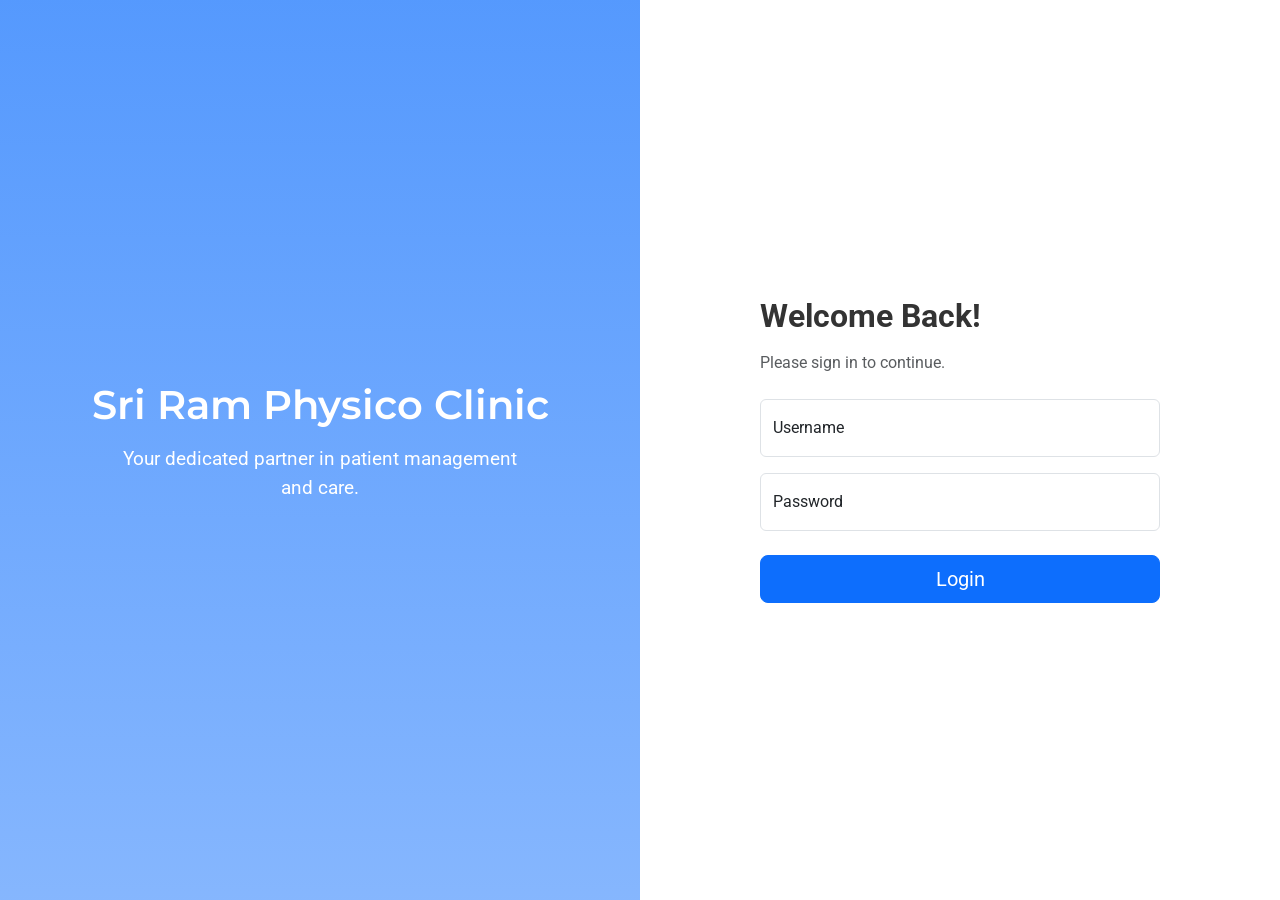
<file: index.html>
<!DOCTYPE html>
<html lang="en">
<head>
    <meta charset="UTF-8">
    <meta name="viewport" content="width=device-width, initial-scale=1.0">
    <title>Dashboard - Sri Ram Physico Clinic</title>
    <!-- CSS Links -->
     <script src="auth-guard.js"></script>
    <link href="https://cdn.jsdelivr.net/npm/bootstrap@5.3.2/dist/css/bootstrap.min.css" rel="stylesheet">
    <link rel="stylesheet" href="https://cdn.jsdelivr.net/npm/bootstrap-icons@1.11.1/font/bootstrap-icons.css">
    <link href="https://fonts.googleapis.com/css2?family=Montserrat:wght@600&family=Open+Sans:wght@400;700&family=Roboto:wght@500;700&display=swap" rel="stylesheet">
    <link rel="stylesheet" href="style.css">
</head>
<body>
    <div class="d-flex">
        <!-- Side Navigation Bar (CORRECTED) -->
        <nav class="sidebar flex-shrink-0">
            <ul class="nav flex-column">
                <li class="nav-item"><a class="nav-link active" href="index.html"><i class="bi bi-house-door-fill"></i> Dashboard</a></li>
                <li class="nav-item"><a class="nav-link" href="patients.html"><i class="bi bi-people-fill"></i> Patients</a></li>
                <li class="nav-item"><a class="nav-link" href="visits.html"><i class="bi bi-person-walking"></i> Visits</a></li>
                <li class="nav-item"><a class="nav-link" href="billing.html"><i class="bi bi-receipt"></i> Billing</a></li>
                <li class="nav-item"><a class="nav-link" href="services.html"><i class="bi bi-gear-fill"></i> Services</a></li>
                <li class="nav-item"><a class="nav-link" href="reports.html"><i class="bi bi-bar-chart-line-fill"></i> Reports</a></li>
            </ul>
        </nav>

        <!-- Main Content Wrapper -->
        <div class="main-content-wrapper">
            <!-- Top Bar -->
            <header class="top-bar d-flex justify-content-between align-items-center">
                <div class="d-flex align-items-center">
                    <i class="bi bi-heart-pulse-fill logo-icon me-2"></i>
                    <h5 class="clinic-logo-text mb-0">Sri Ram Physico Clinic</h5>
                </div>
                <button class="btn btn-outline-secondary"><i class="bi bi-box-arrow-right"></i> Logout</button>
            </header>

            <!-- Main Content Area -->
            <main class="content-area p-4">
                <!-- <div class="text-center mb-5">
                    <h2 class="display-6">Welcome Back!</h2>
                    <p class="lead text-muted">What would you like to do today?</p>
                </div> -->

                <!-- Expanded Action Cards Layout -->
                <div class="row g-4 justify-content-center">
                    <!-- Create New Visit Card -->
                    <div class="col-lg-4 col-md-6">
                        <a href="add-visit-search.html" class="action-card text-decoration-none">
                            <div class="action-card-icon text-primary"><i class="bi bi-person-plus-fill"></i></div>
                            <h4 class="action-card-title">Create New Visit</h4>
                            <p class="text-muted">Start by finding a patient and creating a new visit for today.</p>
                        </a>
                    </div>

                    <!-- View Pending Bills Card -->
                    <div class="col-lg-4 col-md-6">
                        <a href="billing.html" class="action-card text-decoration-none">
                            <div class="action-card-icon text-danger"><i class="bi bi-receipt-cutoff"></i></div>
                            <h4 class="action-card-title d-flex justify-content-center align-items-center">
                                Pending Bills <span class="badge bg-danger ms-2" id="pending-bills-count">0</span>
                            </h4>
                            <p class="text-muted">View all open bills that need to be finalized and paid.</p>
                        </a>
                    </div>
                    
                    <!-- Manage Patients Card -->
                    <div class="col-lg-4 col-md-6">
                        <a href="patients.html" class="action-card text-decoration-none">
                            <div class="action-card-icon text-success"><i class="bi bi-people-fill"></i></div>
                            <h4 class="action-card-title">Manage Patients</h4>
                            <p class="text-muted">Add new or search for existing patient records. Total: <strong id="total-patients-count">0</strong></p>
                        </a>
                    </div>

                    <!-- Manage Services Card -->
                    <div class="col-lg-4 col-md-6">
                        <a href="services.html" class="action-card text-decoration-none">
                            <div class="action-card-icon text-info"><i class="bi bi-gear-fill"></i></div>
                            <h4 class="action-card-title">Manage Services</h4>
                            <p class="text-muted">Add, edit, or remove the treatments and services your clinic offers.</p>
                        </a>
                    </div>

                    <!-- View Reports Card -->
                    <div class="col-lg-4 col-md-6">
                        <a href="reports.html" class="action-card text-decoration-none">
                            <div class="action-card-icon text-secondary"><i class="bi bi-bar-chart-line-fill"></i></div>
                            <h4 class="action-card-title">View Reports</h4>
                            <p class="text-muted">Generate and view detailed reports on revenue, patients, and services.</p>
                        </a>
                    </div>
                </div>
            </main>
        </div>
    </div>

    <script src="https://cdn.jsdelivr.net/npm/bootstrap@5.3.2/dist/js/bootstrap.bundle.min.js"></script>
    
    <!-- Internal JavaScript for Dashboard -->
    <script>
        document.addEventListener('DOMContentLoaded', function() {
            const statsApiUrl = 'http://127.0.0.1:8000/dashboard/stats';
            const patientsApiUrl = 'http://127.0.0.1:8000/patients';

            // Element references
            const pendingBillsCountEl = document.getElementById('pending-bills-count');
            const totalPatientsCountEl = document.getElementById('total-patients-count');
            
            async function fetchDashboardData() {
                try {
                    // Fetch stats and patients in parallel
                    const [statsResponse, patientsResponse] = await Promise.all([
                        fetch(statsApiUrl),
                        fetch(patientsApiUrl)
                    ]);

                    if (!statsResponse.ok || !patientsResponse.ok) {
                        throw new Error('Failed to fetch dashboard data.');
                    }

                    const stats = await statsResponse.json();
                    const patients = await patientsResponse.json();

                    // Populate the counters
                    pendingBillsCountEl.textContent = stats.pendingBills;
                    totalPatientsCountEl.textContent = patients.length;

                } catch (error) {
                    console.error('Dashboard Error:', error);
                    // Keep default '0' values on error
                }
            }
            
            // Initial Load
            fetchDashboardData();
        });
    </script>
</body>
</html>
</file>
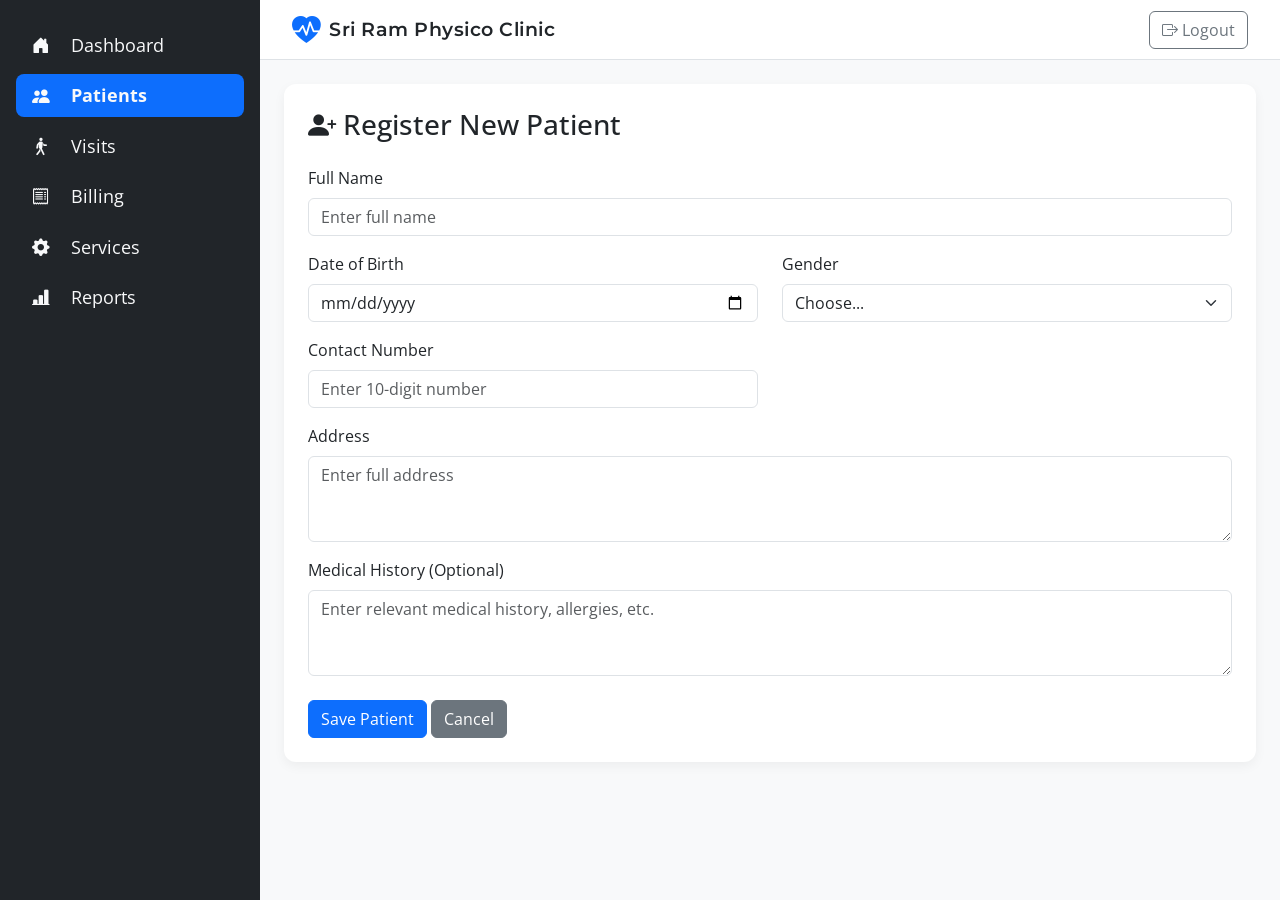
<file: add-patient.html>
<!DOCTYPE html>
<html lang="en">
<head>
    <meta charset="UTF-8">
    <meta name="viewport" content="width=device-width, initial-scale=1.0">
    <title>Add Patient - Sri Ram Physico Clinic</title>
    <!-- CSS Links -->
    <link href="https://cdn.jsdelivr.net/npm/bootstrap@5.3.2/dist/css/bootstrap.min.css" rel="stylesheet">
    <link rel="stylesheet" href="https://cdn.jsdelivr.net/npm/bootstrap-icons@1.11.1/font/bootstrap-icons.css">
    <link href="https://fonts.googleapis.com/css2?family=Montserrat:wght@600&family=Open+Sans:wght@400;700&family=Roboto:wght@500;700&display=swap" rel="stylesheet">
    <link rel="stylesheet" href="style.css">
</head>
<body>
    <div class="d-flex">
        <!-- Side Navigation Bar -->
        <nav class="sidebar">
            <ul class="nav flex-column">
                <li class="nav-item"><a class="nav-link" href="index.html"><i class="bi bi-house-door-fill"></i> Dashboard</a></li>
                <li class="nav-item"><a class="nav-link active" href="patients.html"><i class="bi bi-people-fill"></i> Patients</a></li>
                <li class="nav-item"><a class="nav-link" href="visits.html"><i class="bi bi-person-walking"></i> Visits</a></li>
                <li class="nav-item"><a class="nav-link" href="billing.html"><i class="bi bi-receipt"></i> Billing</a></li>
                <li class="nav-item"><a class="nav-link" href="services.html"><i class="bi bi-gear-fill"></i> Services</a></li>
                <li class="nav-item"><a class="nav-link" href="reports.html"><i class="bi bi-bar-chart-line-fill"></i> Reports</a></li>
            </ul>
        </nav>

        <!-- Main Content Wrapper -->
        <div class="main-content-wrapper">
            <!-- Top Bar -->
            <header class="top-bar d-flex justify-content-between align-items-center">
                <div class="d-flex align-items-center">
                    <i class="bi bi-heart-pulse-fill logo-icon me-2"></i>
                    <h5 class="clinic-logo-text mb-0">Sri Ram Physico Clinic</h5>
                </div>
                <button class="btn btn-outline-secondary">
                    <i class="bi bi-box-arrow-right"></i> Logout
                </button>
            </header>

            <!-- Main Content Area -->
            <main class="content-area p-4">
                <div class="dashboard-card p-4">
                    <h3 class="mb-4"><i class="bi bi-person-plus-fill"></i> Register New Patient</h3>
                    <form id="add-patient-form">
                        <!-- Full Name -->
                        <div class="mb-3">
                            <label for="fullName" class="form-label">Full Name</label>
                            <input type="text" class="form-control" id="fullName" placeholder="Enter full name" required>
                        </div>

                        <div class="row">
                            <!-- Date of Birth -->
                            <div class="col-md-6 mb-3">
                                <label for="dob" class="form-label">Date of Birth</label>
                                <input type="date" class="form-control" id="dob">
                            </div>
                            <!-- Gender -->
                            <div class="col-md-6 mb-3">
                                <label for="gender" class="form-label">Gender</label>
                                <select id="gender" class="form-select">
                                    <option selected disabled value="">Choose...</option>
                                    <option>Male</option>
                                    <option>Female</option>
                                    <option>Other</option>
                                </select>
                            </div>
                        </div>

                        <div class="row">
                            <!-- Contact Number -->
                            <div class="col-md-6 mb-3">
                                <label for="contactNumber" class="form-label">Contact Number</label>
                                <input type="tel" class="form-control" id="contactNumber" placeholder="Enter 10-digit number" required>
                            </div>
                        </div>

                        <!-- Address -->
                        <div class="mb-3">
                            <label for="address" class="form-label">Address</label>
                            <textarea class="form-control" id="address" rows="3" placeholder="Enter full address"></textarea>
                        </div>

                        <!-- Medical History -->
                        <div class="mb-3">
                            <label for="medicalHistory" class="form-label">Medical History (Optional)</label>
                            <textarea class="form-control" id="medicalHistory" rows="3" placeholder="Enter relevant medical history, allergies, etc."></textarea>
                        </div>

                        <!-- Action Buttons -->
                        <div class="mt-4">
                            <button type="submit" class="btn btn-primary">Save Patient</button>
                            <a href="patients.html" class="btn btn-secondary">Cancel</a>
                        </div>
                    </form>
                </div>
            </main>
        </div>
    </div>
    
    <script src="https://cdn.jsdelivr.net/npm/bootstrap@5.3.2/dist/js/bootstrap.bundle.min.js"></script>

    <!-- Internal JavaScript for Add Patient Form -->
    <script>
        document.getElementById('add-patient-form').addEventListener('submit', async function(event) {
            event.preventDefault(); // Prevent the default form submission

            const apiUrl = 'http://127.0.0.1:8000/patients';

            // Collect data from the form
            const patientData = {
                fullName: document.getElementById('fullName').value,
                contactNumber: document.getElementById('contactNumber').value,
                dob: document.getElementById('dob').value ? new Date(document.getElementById('dob').value).toISOString() : null,
                gender: document.getElementById('gender').value,
                address: document.getElementById('address').value,
                medicalHistory: document.getElementById('medicalHistory').value,
                dateRegistered: new Date().toISOString() // Set current date and time
            };

            // Basic validation
            if (!patientData.fullName || !patientData.contactNumber) {
                alert('Please fill in the Full Name and Contact Number.');
                return;
            }

            try {
                const response = await fetch(apiUrl, {
                    method: 'POST',
                    headers: { 'Content-Type': 'application/json' },
                    body: JSON.stringify(patientData)
                });

                if (!response.ok) {
                    const errorData = await response.json();
                    throw new Error(errorData.detail || 'Failed to save patient.');
                }

                // If successful, redirect back to the patient list
                window.location.href = 'patients.html';

            } catch (error) {
                console.error('Save error:', error);
                alert('Could not save the patient. Please try again.');
            }
        });
    </script>
</body>
</html>
</file>
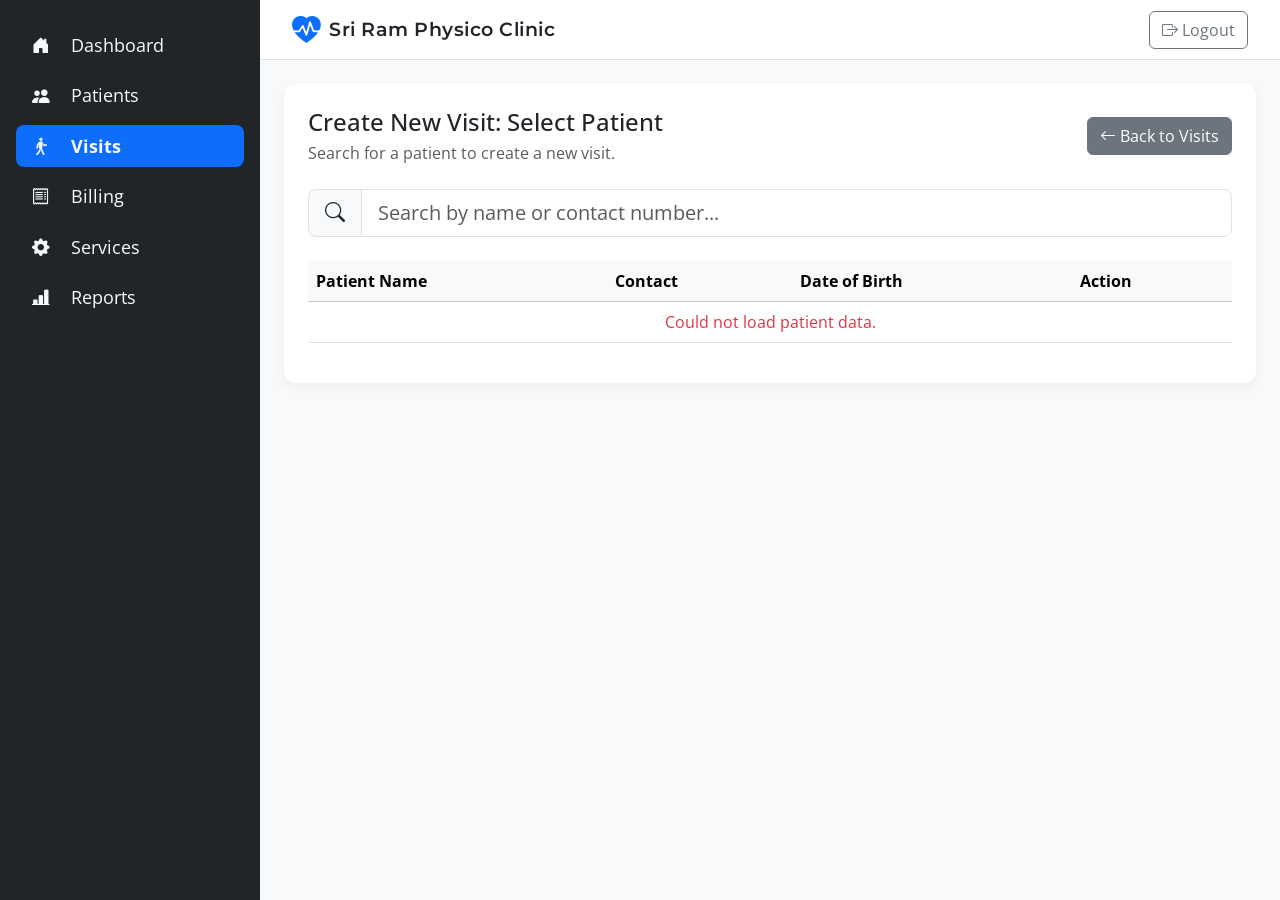
<file: add-visit-search.html>
<!DOCTYPE html>
<html lang="en">
<head>
    <meta charset="UTF-8">
    <meta name="viewport" content="width=device-width, initial-scale=1.0">
    <title>Create Visit: Select Patient - Sri Ram Physico Clinic</title>
    <!-- CSS Links -->
    <link href="https://cdn.jsdelivr.net/npm/bootstrap@5.3.2/dist/css/bootstrap.min.css" rel="stylesheet">
    <link rel="stylesheet" href="https://cdn.jsdelivr.net/npm/bootstrap-icons@1.11.1/font/bootstrap-icons.css">
    <link href="https://fonts.googleapis.com/css2?family=Montserrat:wght@600&family=Open+Sans:wght@400;700&family=Roboto:wght@500;700&display=swap" rel="stylesheet">
    <link rel="stylesheet" href="style.css">
</head>
<body>
    <div class="d-flex">
        <!-- Side Navigation Bar -->
        <nav class="sidebar">
            <ul class="nav flex-column">
                <li class="nav-item"><a class="nav-link" href="index.html"><i class="bi bi-house-door-fill"></i> Dashboard</a></li>
                <li class="nav-item"><a class="nav-link" href="patients.html"><i class="bi bi-people-fill"></i> Patients</a></li>
                <li class="nav-item"><a class="nav-link active" href="visits.html"><i class="bi bi-person-walking"></i> Visits</a></li>
                <li class="nav-item"><a class="nav-link" href="billing.html"><i class="bi bi-receipt"></i> Billing</a></li>
                <li class="nav-item"><a class="nav-link" href="services.html"><i class="bi bi-gear-fill"></i> Services</a></li>
                <li class="nav-item"><a class="nav-link" href="reports.html"><i class="bi bi-bar-chart-line-fill"></i> Reports</a></li>
            </ul>
        </nav>

        <!-- Main Content Wrapper -->
        <div class="main-content-wrapper">
            <!-- Top Bar -->
            <header class="top-bar d-flex justify-content-between align-items-center">
                <div class="d-flex align-items-center">
                    <i class="bi bi-heart-pulse-fill logo-icon me-2"></i>
                    <h5 class="clinic-logo-text mb-0">Sri Ram Physico Clinic</h5>
                </div>
                <button class="btn btn-outline-secondary"><i class="bi bi-box-arrow-right"></i> Logout</button>
            </header>

            <!-- Main Content Area -->
            <main class="content-area p-4">
                <div class="dashboard-card p-4">
                    <!-- UPDATED: Header with Back button -->
                    <div class="d-flex justify-content-between align-items-center mb-4">
                        <div>
                            <h4 class="mb-1">Create New Visit: Select Patient</h4>
                            <p class="text-muted mb-0">Search for a patient to create a new visit.</p>
                        </div>
                        <a href="visits.html" class="btn btn-secondary">
                            <i class="bi bi-arrow-left"></i> Back to Visits
                        </a>
                    </div>
                    
                    <!-- Search Bar -->
                    <div class="input-group input-group-lg mb-4">
                        <span class="input-group-text"><i class="bi bi-search"></i></span>
                        <input type="text" id="patient-search-input" class="form-control" placeholder="Search by name or contact number...">
                    </div>

                    <!-- Patient Search Results Table -->
                    <div class="table-responsive">
                        <table class="table table-hover align-middle">
                            <thead class="table-light">
                                <tr><th>Patient Name</th><th>Contact</th><th>Date of Birth</th><th>Action</th></tr>
                            </thead>
                            <tbody id="patient-search-results"></tbody>
                        </table>
                    </div>
                </div>
            </main>
        </div>
    </div>
    
    <!-- MODAL for Step 2: Entering Visit Details -->
    <div class="modal fade" id="visitDetailsModal" tabindex="-1" aria-hidden="true">
        <div class="modal-dialog">
            <div class="modal-content">
                <div class="modal-header">
                    <h5 class="modal-title">Add Visit for: <span id="modal-patient-name" class="text-primary"></span></h5>
                    <button type="button" class="btn-close" data-bs-dismiss="modal" aria-label="Close"></button>
                </div>
                <div class="modal-body">
                    <form id="visit-form">
                        <div class="mb-3">
                            <label class="form-label">Visit Date</label>
                            <input type="text" class="form-control" id="visit-date" readonly>
                        </div>
                        <div class="mb-3">
                            <label for="visitProblem" class="form-label">Problem / Reason for Visit</label>
                            <textarea class="form-control" id="visitProblem" rows="4" placeholder="Enter patient's issue..." required></textarea>
                        </div>
                    </form>
                </div>
                <div class="modal-footer">
                    <button type="button" class="btn btn-secondary" data-bs-dismiss="modal">Cancel</button>
                    <button type="button" id="create-visit-button" class="btn btn-primary">Create Visit</button>
                </div>
            </div>
        </div>
    </div>

    <script src="https://cdn.jsdelivr.net/npm/bootstrap@5.3.2/dist/js/bootstrap.bundle.min.js"></script>

    <!-- Internal JavaScript for Visit Creation Workflow -->
    <script>
        document.addEventListener('DOMContentLoaded', function() {
            const searchInput = document.getElementById('patient-search-input');
            const searchResultsBody = document.getElementById('patient-search-results');
            const visitDetailsModal = new bootstrap.Modal(document.getElementById('visitDetailsModal'));
            const createVisitButton = document.getElementById('create-visit-button');
            const modalPatientName = document.getElementById('modal-patient-name');
            const visitProblemInput = document.getElementById('visitProblem');
            
            const patientsApiUrl = 'http://127.0.0.1:8000/patients';
            const visitsApiUrl = 'http://127.0.0.1:8000/visits';
            
            let allPatients = [];
            let selectedPatientId = null;

            // --- Step 1: Fetch all patients and set up search ---

            function renderPatientTable(patients) {
                searchResultsBody.innerHTML = '';
                if (patients.length === 0) {
                    searchResultsBody.innerHTML = '<tr><td colspan="4" class="text-center text-muted">No patients found.</td></tr>';
                    return;
                }
                patients.forEach(patient => {
                    const dob = patient.dob ? new Date(patient.dob).toLocaleDateString('en-CA') : 'N/A';
                    const row = `
                        <tr data-patient-id="${patient._id}" data-patient-name="${patient.fullName}">
                            <td>${patient.fullName}</td>
                            <td>${patient.contactNumber}</td>
                            <td>${dob}</td>
                            <td>
                                <button class="btn btn-primary add-visit-btn">
                                    <i class="bi bi-plus-lg"></i> Add Visit
                                </button>
                            </td>
                        </tr>`;
                    searchResultsBody.insertAdjacentHTML('beforeend', row);
                });
            }

            async function initializeSearch() {
                try {
                    const response = await fetch(patientsApiUrl);
                    if (!response.ok) throw new Error('Failed to fetch patients.');
                    allPatients = await response.json();
                    renderPatientTable(allPatients);
                } catch (error) {
                    console.error(error);
                    searchResultsBody.innerHTML = '<tr><td colspan="4" class="text-center text-danger">Could not load patient data.</td></tr>';
                }
            }

            searchInput.addEventListener('input', () => {
                const searchTerm = searchInput.value.toLowerCase();
                const filtered = allPatients.filter(p => 
                    p.fullName.toLowerCase().includes(searchTerm) || 
                    p.contactNumber.includes(searchTerm)
                );
                renderPatientTable(filtered);
            });

            // --- Step 2: Handle "Add Visit" button click to open modal ---
            
            searchResultsBody.addEventListener('click', (event) => {
                const addButton = event.target.closest('.add-visit-btn');
                if (addButton) {
                    const row = addButton.closest('tr');
                    selectedPatientId = row.dataset.patientId;
                    modalPatientName.textContent = row.dataset.patientName;
                    document.getElementById('visit-date').value = new Date().toLocaleDateString('en-GB');
                    visitDetailsModal.show();
                }
            });

            // --- Step 3: Handle final "Create Visit" in modal ---

            createVisitButton.addEventListener('click', async () => {
                const problem = visitProblemInput.value;
                if (!problem || !selectedPatientId) {
                    alert('Please enter a problem for the visit.');
                    return;
                }

                try {
                    const response = await fetch(visitsApiUrl, {
                        method: 'POST',
                        headers: { 'Content-Type': 'application/json' },
                        body: JSON.stringify({
                            patient_id: selectedPatientId,
                            problem: problem
                        })
                    });

                    if (!response.ok) {
                        const errorData = await response.json();
                        throw new Error(errorData.detail || 'Failed to create visit.');
                    }

                    // On success, redirect to the main visits page
                    window.location.href = './visits.html';

                } catch (error) {
                    console.error(error);
                    alert('Could not create the visit. Please try again.');
                }
            });

            // Initial load
            initializeSearch();
        });
    </script>
</body>
</html>
</file>
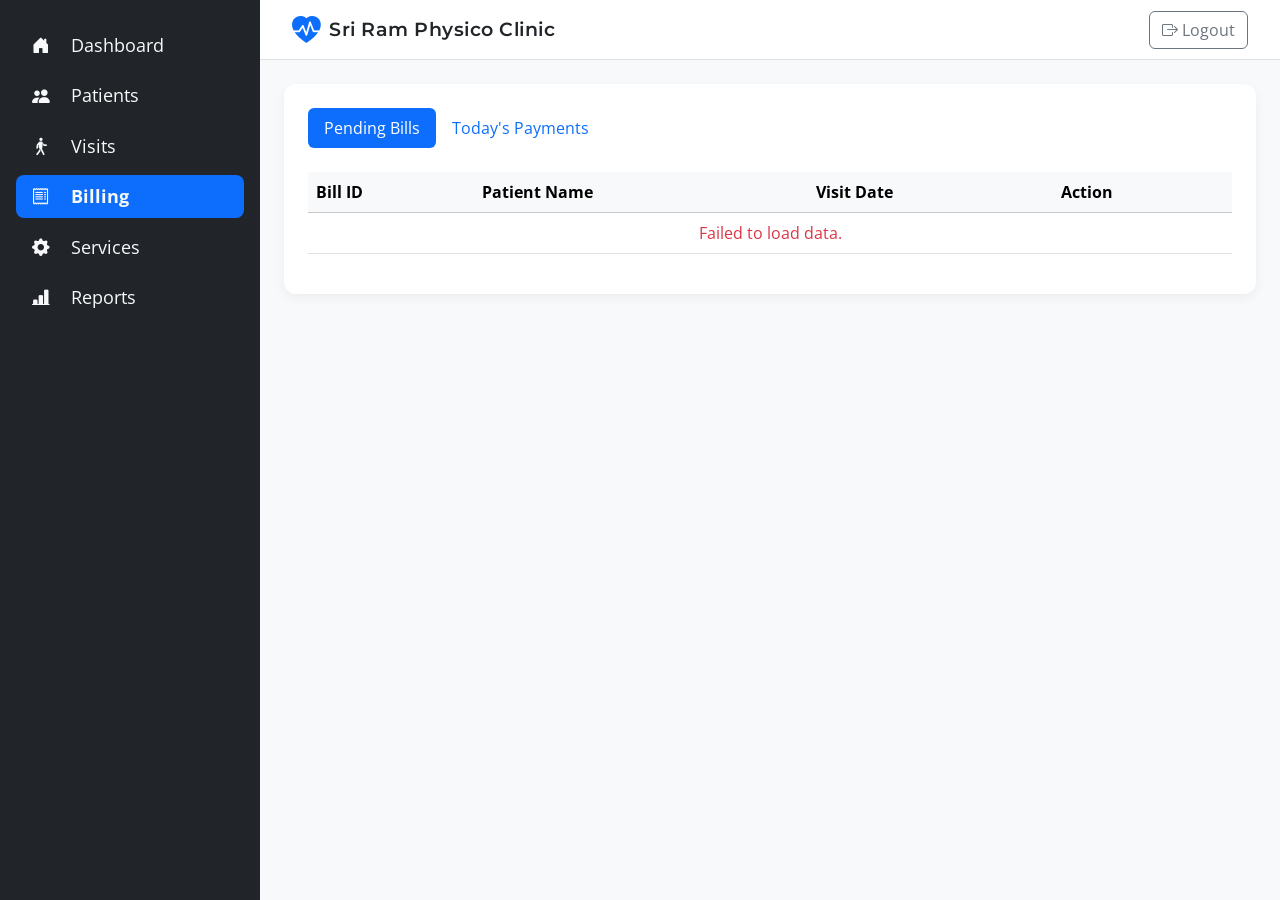
<file: billing.html>
<!DOCTYPE html>
<html lang="en">
<head>
    <meta charset="UTF-8">
    <meta name="viewport" content="width=device-width, initial-scale=1.0">
    <title>Billing - Sri Ram Physico Clinic</title>
    <!-- CSS Links -->
    <link href="https://cdn.jsdelivr.net/npm/bootstrap@5.3.2/dist/css/bootstrap.min.css" rel="stylesheet">
    <link rel="stylesheet" href="https://cdn.jsdelivr.net/npm/bootstrap-icons@1.11.1/font/bootstrap-icons.css">
    <link href="https://fonts.googleapis.com/css2?family=Montserrat:wght@600&family=Open+Sans:wght@400;700&family=Roboto:wght@500;700&display=swap" rel="stylesheet">
    <link rel="stylesheet" href="style.css">
</head>
<body>
    <div class="d-flex">
        <!-- Side Navigation Bar -->
        <nav class="sidebar">
            <ul class="nav flex-column">
                <li class="nav-item"><a class="nav-link" href="index.html"><i class="bi bi-house-door-fill"></i> Dashboard</a></li>
                <li class="nav-item"><a class="nav-link" href="patients.html"><i class="bi bi-people-fill"></i> Patients</a></li>
                <li class="nav-item"><a class="nav-link" href="visits.html"><i class="bi bi-person-walking"></i> Visits</a></li>
                <li class="nav-item"><a class="nav-link active" href="billing.html"><i class="bi bi-receipt"></i> Billing</a></li>
                <li class="nav-item"><a class="nav-link" href="services.html"><i class="bi bi-gear-fill"></i> Services</a></li>
                <li class="nav-item"><a class="nav-link" href="reports.html"><i class="bi bi-bar-chart-line-fill"></i> Reports</a></li>
            </ul>
        </nav>

        <!-- Main Content Wrapper -->
        <div class="main-content-wrapper">
            <!-- Top Bar -->
            <header class="top-bar d-flex justify-content-between align-items-center">
                <div class="d-flex align-items-center">
                    <i class="bi bi-heart-pulse-fill logo-icon me-2"></i>
                    <h5 class="clinic-logo-text mb-0">Sri Ram Physico Clinic</h5>
                </div>
                <button class="btn btn-outline-secondary"><i class="bi bi-box-arrow-right"></i> Logout</button>
            </header>

            <!-- Main Content Area -->
            <main class="content-area p-4">
                <div class="dashboard-card p-4">
                    <!-- Tab-like buttons -->
                    <ul class="nav nav-pills mb-4">
                        <li class="nav-item"><a class="nav-link active" href="#" id="pending-tab">Pending Bills</a></li>
                        <li class="nav-item"><a class="nav-link" href="#" id="paid-tab">Today's Payments</a></li>
                    </ul>

                    <!-- Pending Bills Table -->
                    <div id="pending-bills-table">
                        <div class="table-responsive">
                            <table class="table table-hover align-middle">
                                <thead class="table-light"><tr><th>Bill ID</th><th>Patient Name</th><th>Visit Date</th><th>Action</th></tr></thead>
                                <tbody id="pending-bills-tbody"></tbody>
                            </table>
                        </div>
                    </div>

                    <!-- Today's Payments Table -->
                    <div id="paid-bills-table" style="display: none;">
                        <div class="table-responsive">
                            <table class="table align-middle">
                                <thead class="table-light"><tr><th style="width: 5%;"></th><th>Bill ID</th><th>Patient Name</th><th>Visit Date</th><th>Amount</th></tr></thead>
                                <tbody id="paid-bills-tbody"></tbody>
                            </table>
                        </div>
                    </div>
                </div>
            </main>
        </div>
    </div>
    
    <script src="https://cdn.jsdelivr.net/npm/bootstrap@5.3.2/dist/js/bootstrap.bundle.min.js"></script>
    
    <script>
        document.addEventListener('DOMContentLoaded', function() {
            // Element References
            const pendingTab = document.getElementById('pending-tab');
            const paidTab = document.getElementById('paid-tab');
            const pendingTableDiv = document.getElementById('pending-bills-table');
            const paidTableDiv = document.getElementById('paid-bills-table');
            const pendingTbody = document.getElementById('pending-bills-tbody');
            const paidTbody = document.getElementById('paid-bills-tbody');
            
            const apiUrl = 'http://127.0.0.1:8000/billing';

            function formatDate(isoString) { return new Date(isoString).toLocaleDateString('en-CA'); }

            // --- Fetch and render PENDING bills ---
            async function fetchAndRenderPendingBills() {
                try {
                    const response = await fetch(`${apiUrl}/pending`);
                    if (!response.ok) throw new Error('Failed to fetch pending bills.');
                    const bills = await response.json();
                    pendingTbody.innerHTML = '';
                    if (bills.length === 0) {
                        pendingTbody.innerHTML = '<tr><td colspan="4" class="text-center text-muted">No pending bills found.</td></tr>';
                        return;
                    }
                    bills.forEach(bill => {
                        const row = `<tr>
                                <td>${bill.bill_id}</td>
                                <td>${bill.patient.fullName}</td>
                                <td>${formatDate(bill.visit.entryDate)}</td>
                                <td><a href="manage-bill.html?id=${bill._id}" class="btn btn-sm btn-primary">Open Bill</a></td>
                            </tr>`;
                        pendingTbody.insertAdjacentHTML('beforeend', row);
                    });
                } catch (error) {
                    console.error('Error fetching pending bills:', error);
                    pendingTbody.innerHTML = '<tr><td colspan="4" class="text-center text-danger">Failed to load data.</td></tr>';
                }
            }
            
            // --- Fetch and render PAID bills ---
            async function fetchAndRenderPaidBills() {
                try {
                    const response = await fetch(`${apiUrl}/paid-today`);
                    if (!response.ok) throw new Error('Failed to fetch paid bills.');
                    const bills = await response.json();
                    paidTbody.innerHTML = '';
                    if (bills.length === 0) {
                        paidTbody.innerHTML = '<tr><td colspan="5" class="text-center text-muted">No payments recorded today.</td></tr>';
                        return;
                    }
                    bills.forEach(bill => {
                        const treatmentsHtml = bill.treatments.map(t => `<li>${t.name} (₹ ${t.cost})</li>`).join('') || '<li>No treatments recorded.</li>';
                        const row = `
                            <tr class="bill-toggler" data-target-id="bill-details-${bill._id}">
                                <td><i class="bi bi-caret-right-fill expand-icon"></i></td>
                                <td>${bill.bill_id}</td>
                                <td>${bill.patient.fullName}</td>
                                <td>${formatDate(bill.visit.entryDate)}</td>
                                <td>₹ ${bill.totalAmount.toFixed(2)}</td>
                            </tr>
                            <tr id="bill-details-${bill._id}" class="bill-details-row">
                                <td colspan="5" class="p-3">
                                    <strong>Treatments:</strong><ul>${treatmentsHtml}</ul>
                                    <strong>Payment Method:</strong> ${bill.paymentMethod || 'N/A'}
                                </td>
                            </tr>`;
                        paidTbody.insertAdjacentHTML('beforeend', row);
                    });
                } catch (error) {
                    console.error('Error fetching paid bills:', error);
                    paidTbody.innerHTML = '<tr><td colspan="5" class="text-center text-danger">Failed to load data.</td></tr>';
                }
            }

            // --- Logic for Tab Switching ---
            pendingTab.addEventListener('click', function(e) { 
                e.preventDefault(); 
                pendingTab.classList.add('active');
                paidTab.classList.remove('active');
                pendingTableDiv.style.display = 'block';
                paidTableDiv.style.display = 'none';
                fetchAndRenderPendingBills();
            });

            paidTab.addEventListener('click', function(e) { 
                e.preventDefault(); 
                paidTab.classList.add('active');
                pendingTab.classList.remove('active');
                paidTableDiv.style.display = 'block';
                pendingTableDiv.style.display = 'none';
                fetchAndRenderPaidBills();
            });
            
            // --- Logic for Expandable Rows ---
            paidTbody.addEventListener('click', function(event){
                const togglerRow = event.target.closest('.bill-toggler');
                if (!togglerRow) return;
                
                const targetId = togglerRow.dataset.targetId;
                const detailsRow = document.getElementById(targetId);
                const icon = togglerRow.querySelector('.expand-icon');
                
                detailsRow.classList.toggle('show');
                icon.classList.toggle('bi-caret-right-fill');
                icon.classList.toggle('bi-caret-down-fill');
            });
            
            // Initial Load
            fetchAndRenderPendingBills();
        });
    </script>
</body>
</html>
</file>
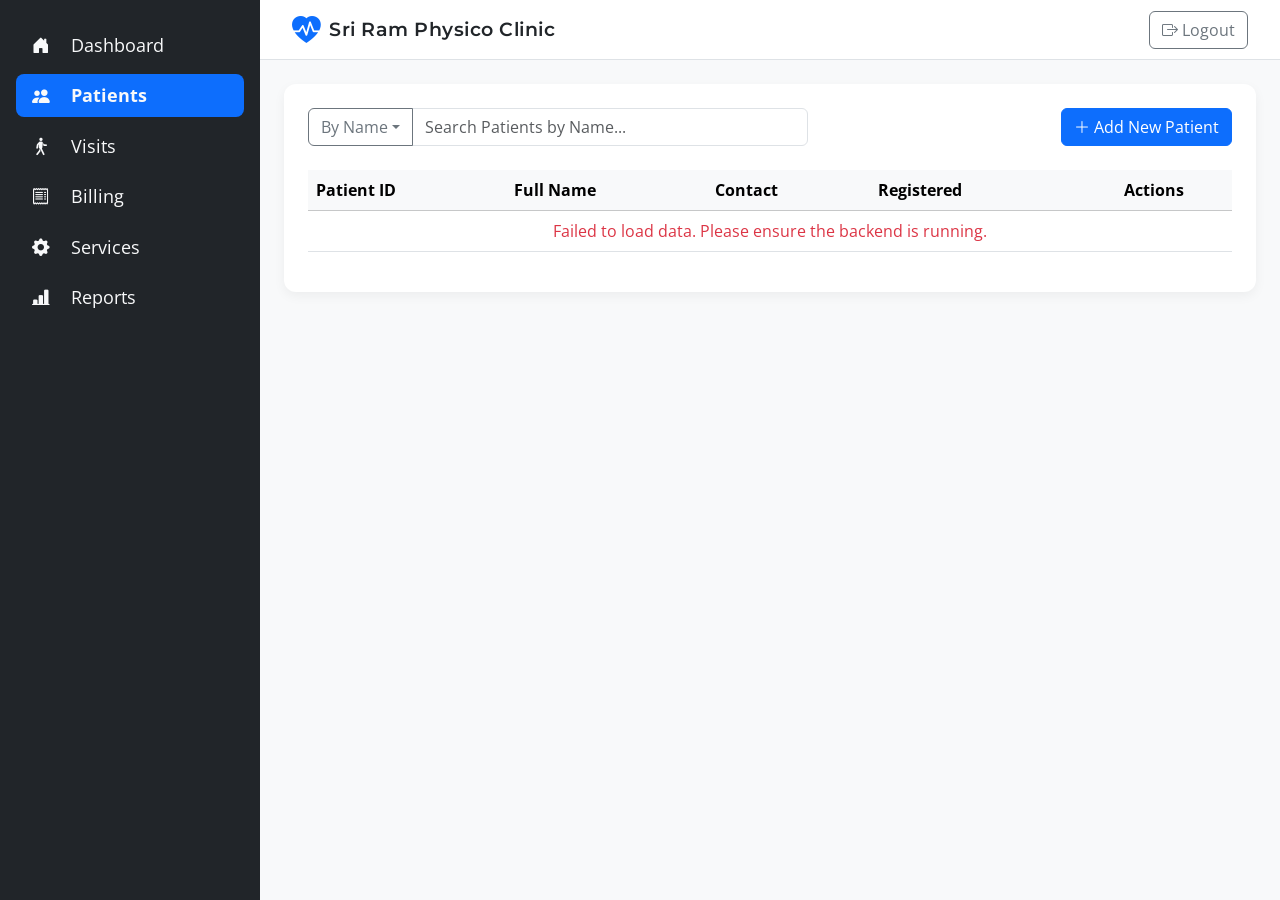
<file: edit-patient.html>
<!DOCTYPE html>
<html lang="en">
<head>
    <meta charset="UTF-8">
    <meta name="viewport" content="width=device-width, initial-scale=1.0">
    <title>Edit Patient - Sri Ram Physico Clinic</title>
    <!-- CSS Links -->
    <link href="https://cdn.jsdelivr.net/npm/bootstrap@5.3.2/dist/css/bootstrap.min.css" rel="stylesheet">
    <link rel="stylesheet" href="https://cdn.jsdelivr.net/npm/bootstrap-icons@1.11.1/font/bootstrap-icons.css">
    <link href="https://fonts.googleapis.com/css2?family=Montserrat:wght@600&family=Open+Sans:wght@400;700&family=Roboto:wght@500;700&display=swap" rel="stylesheet">
    <link rel="stylesheet" href="style.css">
</head>
<body>
    <div class="d-flex">
        <!-- Side Navigation Bar -->
        <nav class="sidebar">
            <ul class="nav flex-column">
                <li class="nav-item"><a class="nav-link" href="index.html"><i class="bi bi-house-door-fill"></i> Dashboard</a></li>
                <li class="nav-item"><a class="nav-link active" href="patients.html"><i class="bi bi-people-fill"></i> Patients</a></li>
                <li class="nav-item"><a class="nav-link" href="visits.html"><i class="bi bi-person-walking"></i> Visits</a></li>
                <li class="nav-item"><a class="nav-link" href="billing.html"><i class="bi bi-receipt"></i> Billing</a></li>
                <li class="nav-item"><a class="nav-link" href="services.html"><i class="bi bi-gear-fill"></i> Services</a></li>
                <li class="nav-item"><a class="nav-link" href="reports.html"><i class="bi bi-bar-chart-line-fill"></i> Reports</a></li>
            </ul>
        </nav>

        <!-- Main Content Wrapper -->
        <div class="main-content-wrapper">
            <!-- Top Bar -->
            <header class="top-bar d-flex justify-content-between align-items-center">
                <div class="d-flex align-items-center">
                    <i class="bi bi-heart-pulse-fill logo-icon me-2"></i>
                    <h5 class="clinic-logo-text mb-0">Sri Ram Physico Clinic</h5>
                </div>
                <button class="btn btn-outline-secondary"><i class="bi bi-box-arrow-right"></i> Logout</button>
            </header>

            <!-- Main Content Area -->
            <main class="content-area p-4">
                <div class="dashboard-card p-4">
                    <h3 class="mb-4"><i class="bi bi-pencil-fill"></i> Edit Patient Details</h3>
                    <form id="edit-patient-form">
                        <!-- Full Name -->
                        <div class="mb-3">
                            <label for="fullName" class="form-label">Full Name</label>
                            <input type="text" class="form-control" id="fullName" required>
                        </div>

                        <div class="row">
                            <!-- Date of Birth -->
                            <div class="col-md-6 mb-3">
                                <label for="dob" class="form-label">Date of Birth</label>
                                <input type="date" class="form-control" id="dob">
                            </div>
                            <!-- Gender -->
                            <div class="col-md-6 mb-3">
                                <label for="gender" class="form-label">Gender</label>
                                <select id="gender" class="form-select">
                                    <option value="">Choose...</option>
                                    <option>Male</option>
                                    <option>Female</option>
                                    <option>Other</option>
                                </select>
                            </div>
                        </div>

                        <div class="row">
                            <!-- Contact Number -->
                            <div class="col-md-6 mb-3">
                                <label for="contactNumber" class="form-label">Contact Number</label>
                                <input type="tel" class="form-control" id="contactNumber" required>
                            </div>
                        </div>

                        <!-- Address -->
                        <div class="mb-3">
                            <label for="address" class="form-label">Address</label>
                            <textarea class="form-control" id="address" rows="3"></textarea>
                        </div>

                        <!-- Medical History -->
                        <div class="mb-3">
                            <label for="medicalHistory" class="form-label">Medical History (Optional)</label>
                            <textarea class="form-control" id="medicalHistory" rows="3"></textarea>
                        </div>

                        <!-- Action Buttons -->
                        <div class="mt-4">
                            <button type="submit" class="btn btn-primary">Save Changes</button>
                            <a href="patients.html" class="btn btn-secondary">Cancel</a>
                        </div>
                    </form>
                </div>
            </main>
        </div>
    </div>
    
    <script src="https://cdn.jsdelivr.net/npm/bootstrap@5.3.2/dist/js/bootstrap.bundle.min.js"></script>

    <!-- Internal JavaScript for Edit Patient Form -->
    <script>
        document.addEventListener('DOMContentLoaded', async function() {
            const form = document.getElementById('edit-patient-form');
            const apiUrl = 'http://127.0.0.1:8000/patients';

            // Get the patient ID from the URL
            const urlParams = new URLSearchParams(window.location.search);
            const patientId = urlParams.get('id');

            if (!patientId) {
                alert('No patient ID found. Redirecting to patient list.');
                window.location.href = 'patients.html';
                return;
            }

            // Function to format date for input field
            function formatDateForInput(isoString) {
                if (!isoString) return '';
                return new Date(isoString).toISOString().split('T')[0]; // YYYY-MM-DD
            }

            // Fetch existing patient data and pre-fill the form
            try {
                const response = await fetch(`${apiUrl}/${patientId}`);
                if (!response.ok) throw new Error('Patient not found.');
                const patient = await response.json();

                document.getElementById('fullName').value = patient.fullName;
                document.getElementById('contactNumber').value = patient.contactNumber;
                document.getElementById('dob').value = formatDateForInput(patient.dob);
                document.getElementById('gender').value = patient.gender || '';
                document.getElementById('address').value = patient.address || '';
                document.getElementById('medicalHistory').value = patient.medicalHistory || '';

            } catch (error) {
                alert('Could not load patient data.');
                window.location.href = 'patients.html';
            }

            // Handle form submission to update the patient
            form.addEventListener('submit', async function(event) {
                event.preventDefault();

                const updatedData = {
                    fullName: document.getElementById('fullName').value,
                    contactNumber: document.getElementById('contactNumber').value,
                    dob: document.getElementById('dob').value ? new Date(document.getElementById('dob').value).toISOString() : null,
                    gender: document.getElementById('gender').value,
                    address: document.getElementById('address').value,
                    medicalHistory: document.getElementById('medicalHistory').value,
                    // We need to fetch the original dateRegistered to avoid overwriting it
                    dateRegistered: new Date().toISOString() // Or fetch original date from GET response
                };

                try {
                    const response = await fetch(`${apiUrl}/${patientId}`, {
                        method: 'PUT',
                        headers: { 'Content-Type': 'application/json' },
                        body: JSON.stringify(updatedData)
                    });

                    if (!response.ok) throw new Error('Failed to update patient.');
                    
                    // Redirect to the patient list on success
                    window.location.href = 'patients.html';

                } catch (error) {
                    alert('Could not update patient. Please try again.');
                }
            });
        });
    </script>
</body>
</html>
</file>
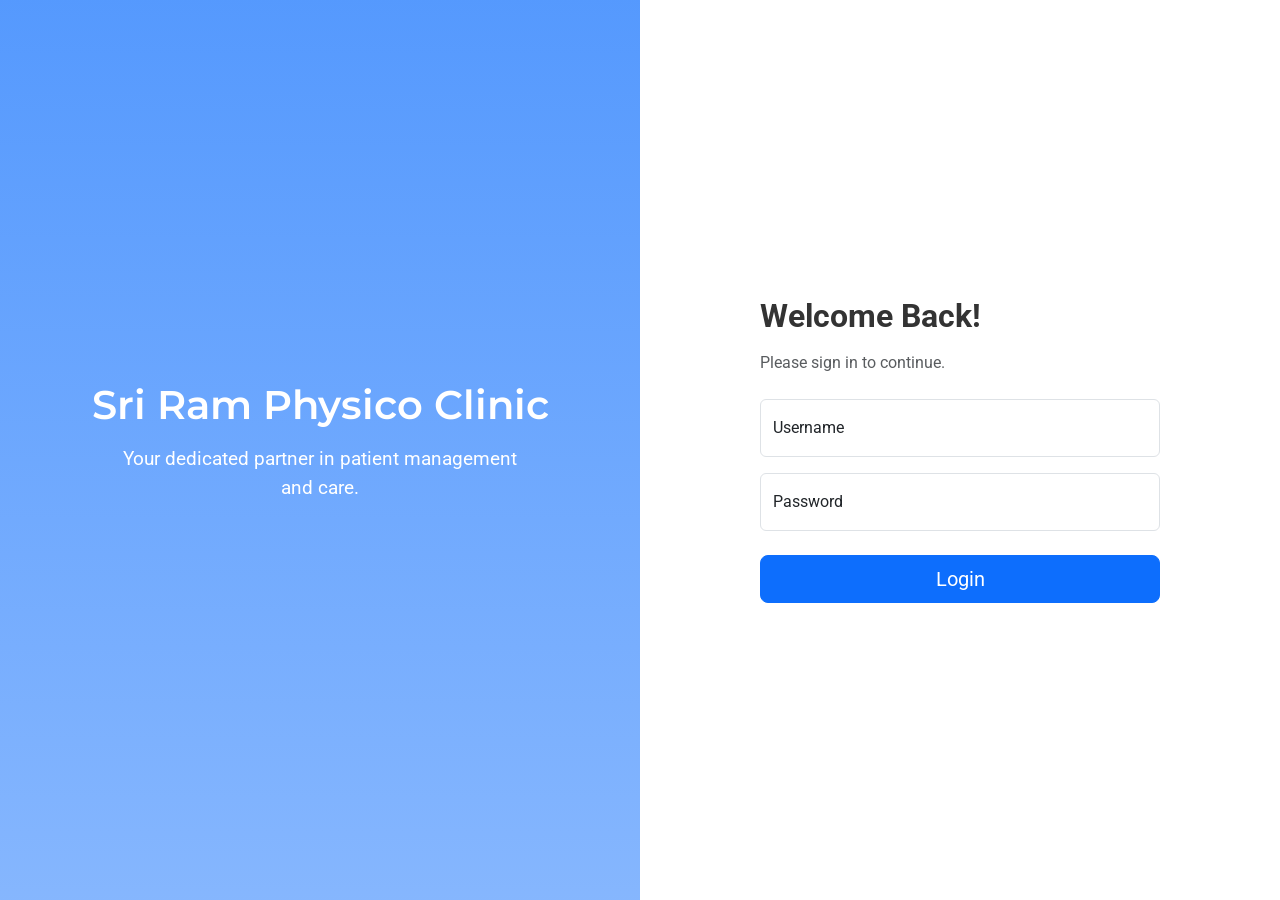
<file: login.html>
<!DOCTYPE html>
<html lang="en">
<head>
    <meta charset="UTF-8">
    <meta name="viewport" content="width=device-width, initial-scale=1.0">
    <title>Login - Sri Ram Physico Clinic</title>
    <!-- Bootstrap CSS -->
    <link href="https://cdn.jsdelivr.net/npm/bootstrap@5.3.2/dist/css/bootstrap.min.css" rel="stylesheet">
    <!-- Google Fonts -->
    <link href="https://fonts.googleapis.com/css2?family=Roboto:wght@400;500;700&family=Montserrat:wght@600&display=swap" rel="stylesheet">
    
    <style>
        :root {
            --primary-color: #0d6efd;
            --font-logo: 'Montserrat', sans-serif;
        }

        body, html {
            height: 100%;
            margin: 0;
            font-family: 'Roboto', sans-serif;
        }

        .split-container {
            display: flex;
            height: 100%;
        }

        .split-left {
            flex: 1;
            background: linear-gradient(rgba(13, 110, 253, 0.7), rgba(13, 110, 253, 0.5)), url('https://images.unsplash.com/photo-1517165339912-2c638eab2633?q=80&w=1974&auto=format&fit=crop');
            background-size: cover;
            background-position: center;
            display: flex;
            flex-direction: column;
            justify-content: center;
            align-items: center;
            color: white;
            padding: 2rem;
            text-align: center;
        }

        .split-left h1 {
            font-family: var(--font-logo);
            font-weight: 600;
            font-size: 2.5rem;
            margin-bottom: 1rem;
        }
        
        .split-left p {
            font-size: 1.2rem;
            max-width: 400px;
        }

        .split-right {
            flex: 1;
            display: flex;
            justify-content: center;
            align-items: center;
            padding: 2rem;
        }

        .login-form {
            width: 100%;
            max-width: 400px;
        }

        .login-form h2 {
            font-weight: 700;
            color: #333;
            margin-bottom: 1rem;
        }
        
        .form-control:focus {
            border-color: var(--primary-color);
            box-shadow: 0 0 0 0.25rem rgba(13, 110, 253, 0.25);
        }

        @media (max-width: 768px) {
            .split-left {
                display: none; /* Hide image panel on smaller screens */
            }
            .split-right {
                justify-content: center;
            }
        }
    </style>
</head>
<body>
    <div class="split-container">
        <!-- Left Branding Panel -->
        <div class="split-left">
            <h1>Sri Ram Physico Clinic</h1>
            <p>Your dedicated partner in patient management and care.</p>
        </div>

        <!-- Right Login Panel -->
        <div class="split-right">
            <div class="login-form">
                <h2>Welcome Back!</h2>
                <p class="text-muted mb-4">Please sign in to continue.</p>
                <form id="login-form">
                    <div class="form-floating mb-3">
                        <input type="text" class="form-control" id="username" placeholder="Username" required>
                        <label for="username">Username</label>
                    </div>
                    <div class="form-floating mb-4">
                        <input type="password" class="form-control" id="password" placeholder="Password" required>
                        <label for="password">Password</label>
                    </div>
                    <div class="d-grid">
                        <button type="submit" class="btn btn-primary btn-lg">Login</button>
                    </div>
                    <div id="error-message" class="alert alert-danger mt-3 d-none" role="alert">
                        Incorrect username or password.
                    </div>
                </form>
            </div>
        </div>
    </div>
    
    <!-- JavaScript for simple authentication -->
    <script>
        document.addEventListener('DOMContentLoaded', function() {
            const loginForm = document.getElementById('login-form');
            const errorMessage = document.getElementById('error-message');

            // --- SET YOUR CREDENTIALS HERE ---
            const correctUsername = 'admin'; // <-- Change this to your desired username
            const correctPassword = 'password'; // <-- Change this to your desired password

            loginForm.addEventListener('submit', function(event) {
                event.preventDefault();
                
                const usernameInput = document.getElementById('username').value;
                const passwordInput = document.getElementById('password').value;

                if (usernameInput.toLowerCase() === correctUsername.toLowerCase() && passwordInput === correctPassword) {
                    // Successful login
                    errorMessage.classList.add('d-none'); // Hide error message
                    
                    // --- NEW: Set the 'isLoggedIn' flag in session storage ---
                    sessionStorage.setItem('isLoggedIn', 'true');

                    // Redirect to the dashboard
                    window.location.href = './index.html';
                } else {
                    // Failed login
                    errorMessage.classList.remove('d-none'); // Show error message
                }
            });
        });
    </script>
</body>
</html>
</file>
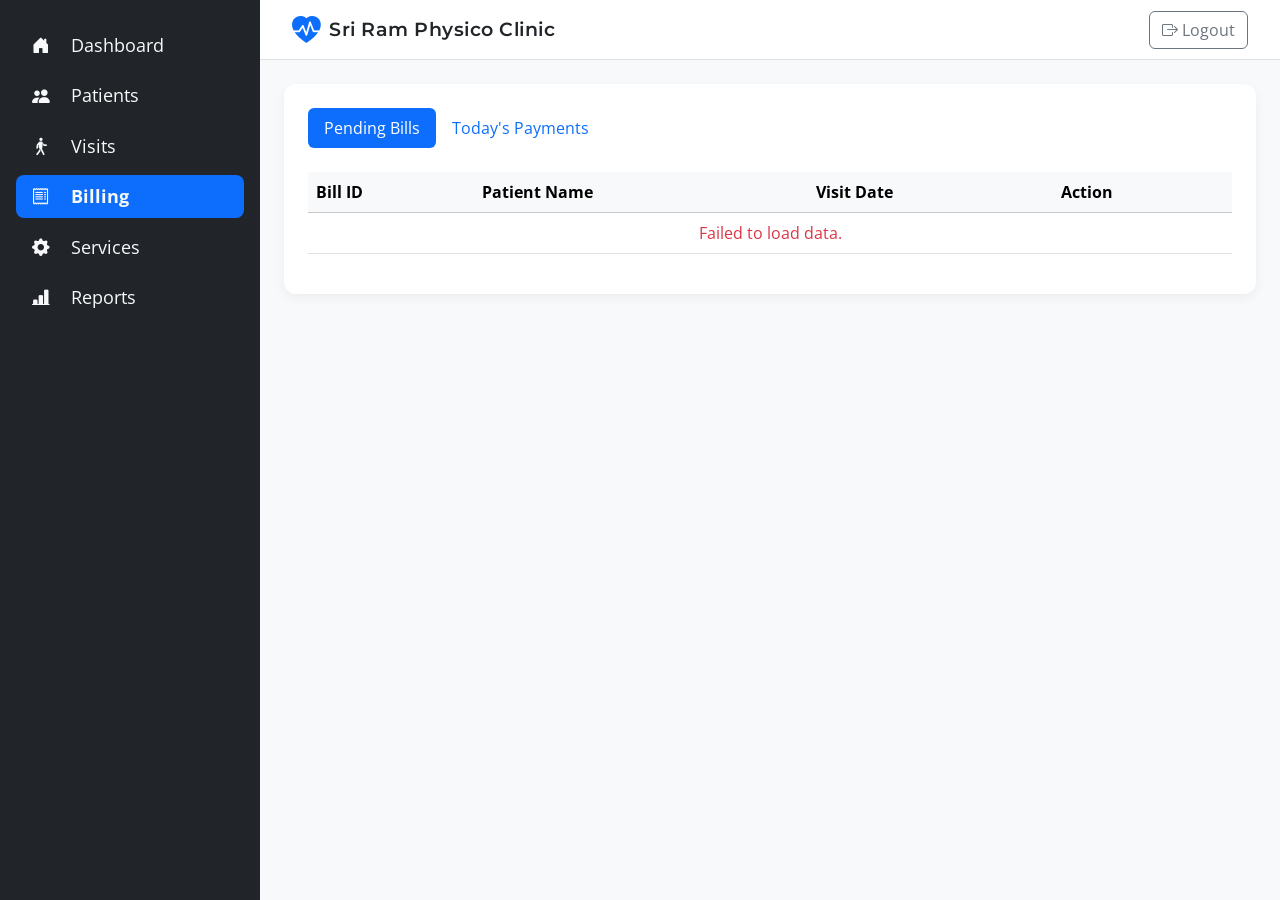
<file: manage-bill.html>
<!DOCTYPE html>
<html lang="en">
<head>
    <meta charset="UTF-8">
    <meta name="viewport" content="width=device-width, initial-scale=1.0">
    <title>Manage Bill - Sri Ram Physico Clinic</title>
    <!-- CSS Links -->
    <link href="https://cdn.jsdelivr.net/npm/bootstrap@5.3.2/dist/css/bootstrap.min.css" rel="stylesheet">
    <link rel="stylesheet" href="https://cdn.jsdelivr.net/npm/bootstrap-icons@1.11.1/font/bootstrap-icons.css">
    <link href="https://fonts.googleapis.com/css2?family=Montserrat:wght@600&family=Open+Sans:wght@400;700&family=Roboto:wght@500;700&display=swap" rel="stylesheet">
    <link rel="stylesheet" href="style.css">
</head>
<body>
    <div class="d-flex">
        <!-- Side Navigation Bar -->
        <nav class="sidebar">
            <ul class="nav flex-column">
                <li class="nav-item"><a class="nav-link" href="index.html"><i class="bi bi-house-door-fill"></i> Dashboard</a></li>
                <li class="nav-item"><a class="nav-link" href="patients.html"><i class="bi bi-people-fill"></i> Patients</a></li>
                <li class="nav-item"><a class="nav-link" href="visits.html"><i class="bi bi-person-walking"></i> Visits</a></li>
                <li class="nav-item"><a class="nav-link active" href="billing.html"><i class="bi bi-receipt"></i> Billing</a></li>
                <li class="nav-item"><a class="nav-link" href="services.html"><i class="bi bi-gear-fill"></i> Services</a></li>
                <li class="nav-item"><a class="nav-link" href="reports.html"><i class="bi bi-bar-chart-line-fill"></i> Reports</a></li>
            </ul>
        </nav>

        <!-- Main Content Wrapper -->
        <div class="main-content-wrapper">
            <!-- Top Bar -->
            <header class="top-bar d-flex justify-content-between align-items-center">
                <div class="d-flex align-items-center">
                    <i class="bi bi-heart-pulse-fill logo-icon me-2"></i>
                    <h5 class="clinic-logo-text mb-0">Sri Ram Physico Clinic</h5>
                </div>
                <button class="btn btn-outline-secondary"><i class="bi bi-box-arrow-right"></i> Logout</button>
            </header>

            <!-- Main Content Area -->
            <main class="content-area p-4">
                <div class="d-flex justify-content-between align-items-center mb-4">
                    <h4 class="mb-0" id="manage-bill-title">Loading Bill...</h4>
                    <a href="billing.html" class="btn btn-secondary"><i class="bi bi-arrow-left"></i> Back to All Bills</a>
                </div>

                <div class="row g-4">
                    <!-- Left Column: Bill Details -->
                    <div class="col-lg-7">
                        <div class="dashboard-card p-4">
                            <h5>Bill for: <span id="patient-name" class="text-primary">...</span></h5>
                            <p id="visit-date" class="text-muted">Visit Date: ...</p>
                            <hr>
                            <div class="d-flex justify-content-between align-items-center mb-3">
                                <h6 class="mb-0">Treatments</h6>
                                <button class="btn btn-sm btn-outline-primary" data-bs-toggle="modal" data-bs-target="#addTreatmentModal">
                                    <i class="bi bi-plus-lg"></i> Add Treatment
                                </button>
                            </div>
                            <ul id="treatments-list" class="list-group mb-4">
                                <!-- Treatments will be added here -->
                            </ul>
                            
                            <div>
                                <label for="medicalRemark" class="form-label">Medical Remark</label>
                                <textarea class="form-control" id="medicalRemark" rows="3" placeholder="Add any clinical notes here..."></textarea>
                            </div>
                        </div>
                    </div>

                    <!-- Right Column: Payment Summary -->
                    <div class="col-lg-5">
                        <div class="dashboard-card p-4">
                            <h6 class="text-muted">Total Amount</h6>
                            <h2 id="total-amount" class="stat-number mb-4">₹ 0</h2>

                            <h6 class="text-muted">Payment Status</h6>
                            <p><span id="payment-status" class="badge fs-6"></span></p>

                            <div class="mb-3">
                                <label for="paymentMethod" class="form-label">Payment Method</label>
                                <select class="form-select" id="paymentMethod">
                                    <option value="">Choose...</option>
                                    <option value="Cash">Cash</option>
                                    <option value="Card">Card</option>
                                    <option value="UPI">UPI</option>
                                </select>
                            </div>
                            
                            <div class="d-grid gap-2">
                                <button id="mark-as-paid-btn" class="btn btn-success btn-lg">Mark as Paid & Save</button>
                                <button class="btn btn-outline-secondary"><i class="bi bi-printer"></i> Print Bill</button>
                            </div>
                        </div>
                    </div>
                </div>
            </main>
        </div>
    </div>

    <!-- Modal for Adding a Treatment -->
    <div class="modal fade" id="addTreatmentModal" tabindex="-1" aria-hidden="true">
        <div class="modal-dialog">
            <div class="modal-content">
                <div class="modal-header">
                    <h5 class="modal-title">Add Treatment to Bill</h5>
                    <button type="button" class="btn-close" data-bs-dismiss="modal"></button>
                </div>
                <div class="modal-body">
                    <label for="treatmentSelect" class="form-label">Select a service</label>
                    <select class="form-select" id="treatmentSelect">
                        <!-- Options will be loaded here -->
                    </select>
                </div>
                <div class="modal-footer">
                    <button type="button" class="btn btn-secondary" data-bs-dismiss="modal">Cancel</button>
                    <button type="button" id="add-to-bill-btn" class="btn btn-primary">Add to Bill</button>
                </div>
            </div>
        </div>
    </div>

    <script src="https://cdn.jsdelivr.net/npm/bootstrap@5.3.2/dist/js/bootstrap.bundle.min.js"></script>

    <!-- Internal JavaScript for Manage Bill Page -->
    <script>
        document.addEventListener('DOMContentLoaded', async function() {
            // Element References
            const billTitle = document.getElementById('manage-bill-title');
            const patientNameEl = document.getElementById('patient-name');
            const visitDateEl = document.getElementById('visit-date');
            const treatmentsListEl = document.getElementById('treatments-list');
            const totalAmountEl = document.getElementById('total-amount');
            const paymentStatusEl = document.getElementById('payment-status');
            const medicalRemarkEl = document.getElementById('medicalRemark');
            const paymentMethodEl = document.getElementById('paymentMethod');
            const markAsPaidBtn = document.getElementById('mark-as-paid-btn');
            const treatmentSelectEl = document.getElementById('treatmentSelect');
            const addToBillBtn = document.getElementById('add-to-bill-btn');

            // API URLs
            const billingApiUrl = 'http://127.0.0.1:8000/billing';
            const servicesApiUrl = 'http://127.0.0.1:8000/services';

            // State
            let currentBill = null;
            let allServices = [];

            // Get Bill ID from URL
            const urlParams = new URLSearchParams(window.location.search);
            const billId = urlParams.get('id');

            if (!billId) {
                alert('No bill ID found.');
                window.location.href = './billing.html';
                return;
            }

            // --- DATA FETCHING FUNCTIONS ---
            async function fetchBillDetails() {
                try {
                    const response = await fetch(`${billingApiUrl}/${billId}`);
                    if (!response.ok) throw new Error('Bill not found.');
                    currentBill = await response.json();
                    renderBillDetails();
                } catch (error) {
                    console.error(error);
                    alert('Could not load bill details.');
                }
            }

            async function fetchAllServices() {
                try {
                    const response = await fetch(servicesApiUrl);
                    if (!response.ok) throw new Error('Could not fetch services.');
                    allServices = await response.json();
                    renderServiceOptions();
                } catch (error) {
                    console.error(error);
                }
            }
            
            // --- UI RENDERING FUNCTIONS ---
            function renderBillDetails() {
                billTitle.textContent = `Manage Bill: ${currentBill.bill_id}`;
                patientNameEl.textContent = currentBill.patient.fullName;
                visitDateEl.textContent = `Visit Date: ${new Date(currentBill.visit.entryDate).toLocaleDateString('en-CA')}`;
                medicalRemarkEl.value = currentBill.medicalRemark || '';
                paymentMethodEl.value = currentBill.paymentMethod || '';
                updatePaymentStatusUI(currentBill.paymentStatus);
                renderTreatments();
            }

            function renderServiceOptions() {
                treatmentSelectEl.innerHTML = '<option selected disabled value="">Choose a treatment...</option>';
                allServices.forEach(service => {
                    const option = `<option value="${service._id}">${service.name} (₹ ${service.cost})</option>`;
                    treatmentSelectEl.insertAdjacentHTML('beforeend', option);
                });
            }

            function renderTreatments() {
                treatmentsListEl.innerHTML = '';
                if (currentBill.treatments.length === 0) {
                    treatmentsListEl.innerHTML = '<li class="list-group-item text-muted">No treatments added yet.</li>';
                }
                currentBill.treatments.forEach((treatment, index) => {
                    const item = `<li class="list-group-item d-flex justify-content-between align-items-center">
                        ${treatment.name}
                        <span>₹ ${treatment.cost}</span>
                    </li>`;
                    treatmentsListEl.insertAdjacentHTML('beforeend', item);
                });
                updateTotalAmount();
            }
            
            function updateTotalAmount() {
                const total = currentBill.treatments.reduce((sum, t) => sum + t.cost, 0);
                currentBill.totalAmount = total;
                totalAmountEl.textContent = `₹ ${total.toFixed(2)}`;
            }

            function updatePaymentStatusUI(status) {
                paymentStatusEl.textContent = status;
                if (status === 'Paid') {
                    paymentStatusEl.className = 'badge bg-success-subtle text-success-emphasis fs-6';
                    markAsPaidBtn.disabled = true;
                    markAsPaidBtn.textContent = 'Payment Completed';
                } else {
                    paymentStatusEl.className = 'badge bg-danger-subtle text-danger-emphasis fs-6';
                    markAsPaidBtn.disabled = false;
                    markAsPaidBtn.textContent = 'Mark as Paid & Save';
                }
            }

            // --- EVENT LISTENERS ---
            addToBillBtn.addEventListener('click', () => {
                const selectedServiceId = treatmentSelectEl.value;
                if (!selectedServiceId) return;

                const serviceToAdd = allServices.find(s => s._id === selectedServiceId);
                if (serviceToAdd) {
                    currentBill.treatments.push({
                        treatment_id: serviceToAdd._id,
                        name: serviceToAdd.name,
                        cost: serviceToAdd.cost
                    });
                    renderTreatments();
                    bootstrap.Modal.getInstance(document.getElementById('addTreatmentModal')).hide();
                }
            });

            markAsPaidBtn.addEventListener('click', async () => {
                if (!paymentMethodEl.value) {
                    alert('Please select a payment method.');
                    return;
                }

                const updateData = {
                    treatments: currentBill.treatments,
                    totalAmount: currentBill.totalAmount,
                    paymentStatus: 'Paid',
                    paymentMethod: paymentMethodEl.value,
                    medicalRemark: medicalRemarkEl.value
                };

                try {
                    const response = await fetch(`${billingApiUrl}/${billId}`, {
                        method: 'PUT',
                        headers: { 'Content-Type': 'application/json' },
                        body: JSON.stringify(updateData)
                    });
                    if (!response.ok) throw new Error('Failed to update bill.');
                    
                    currentBill = await response.json();
                    renderBillDetails(); // Re-render with final data
                    alert('Bill has been marked as paid and saved successfully!');

                } catch (error) {
                    console.error(error);
                    alert('Could not save the bill.');
                }
            });

            // --- INITIAL LOAD ---
            fetchBillDetails();
            fetchAllServices();
        });
    </script>
</body>
</html>
</file>
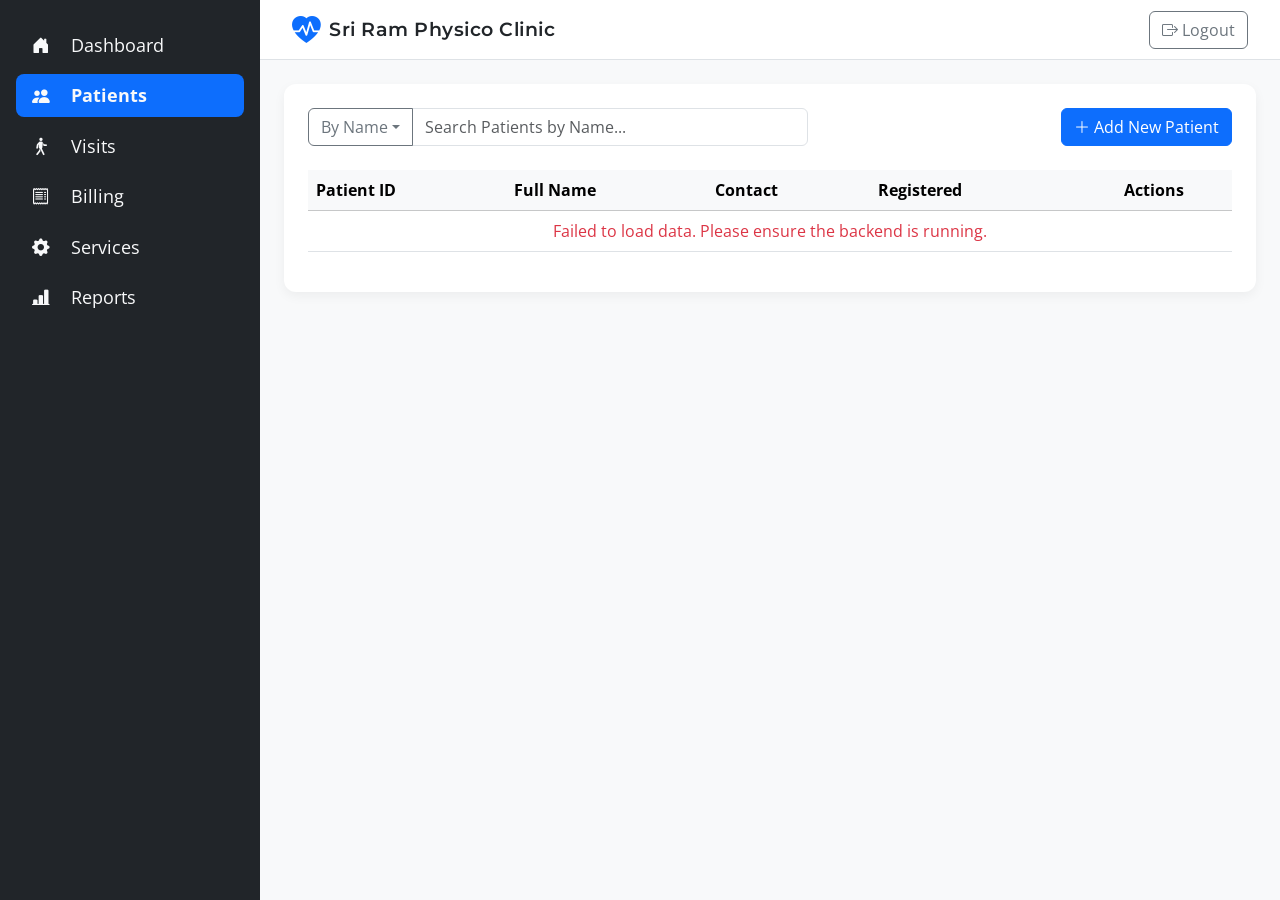
<file: patients.html>
<!DOCTYPE html>
<html lang="en">
<head>
    <meta charset="UTF-8">
    <meta name="viewport" content="width=device-width, initial-scale=1.0">
    <title>Patients - Sri Ram Physico Clinic</title>
    <!-- CSS Links -->
    <link href="https://cdn.jsdelivr.net/npm/bootstrap@5.3.2/dist/css/bootstrap.min.css" rel="stylesheet">
    <link rel="stylesheet" href="https://cdn.jsdelivr.net/npm/bootstrap-icons@1.11.1/font/bootstrap-icons.css">
    <link href="https://fonts.googleapis.com/css2?family=Montserrat:wght@600&family=Open+Sans:wght@400;700&family=Roboto:wght@500;700&display=swap" rel="stylesheet">
    <link rel="stylesheet" href="style.css">
</head>
<body>
    <div class="d-flex">
        <!-- Side Navigation Bar -->
        <nav class="sidebar">
            <ul class="nav flex-column">
                <li class="nav-item"><a class="nav-link" href="index.html"><i class="bi bi-house-door-fill"></i> Dashboard</a></li>
                <li class="nav-item"><a class="nav-link active" href="patients.html"><i class="bi bi-people-fill"></i> Patients</a></li>
                <li class="nav-item"><a class="nav-link" href="visits.html"><i class="bi bi-person-walking"></i> Visits</a></li>
                <li class="nav-item"><a class="nav-link" href="billing.html"><i class="bi bi-receipt"></i> Billing</a></li>
                <li class="nav-item"><a class="nav-link" href="services.html"><i class="bi bi-gear-fill"></i> Services</a></li>
                <li class="nav-item"><a class="nav-link" href="reports.html"><i class="bi bi-bar-chart-line-fill"></i> Reports</a></li>
            </ul>
        </nav>

        <!-- Main Content Wrapper -->
        <div class="main-content-wrapper">
            <!-- Top Bar -->
            <header class="top-bar d-flex justify-content-between align-items-center">
                <div class="d-flex align-items-center">
                    <i class="bi bi-heart-pulse-fill logo-icon me-2"></i>
                    <h5 class="clinic-logo-text mb-0">Sri Ram Physico Clinic</h5>
                </div>
                <button class="btn btn-outline-secondary"><i class="bi bi-box-arrow-right"></i> Logout</button>
            </header>

            <!-- Main Content Area -->
            <main class="content-area p-4">
                <div class="dashboard-card p-4">
                    <div class="d-flex justify-content-between align-items-center mb-4">
                        <!-- NEW: Advanced Search Input Group -->
                        <div class="input-group" style="max-width: 500px;">
                            <button class="btn btn-outline-secondary dropdown-toggle" type="button" data-bs-toggle="dropdown" aria-expanded="false" id="search-field-btn">By Name</button>
                            <ul class="dropdown-menu">
                                <li><a class="dropdown-item search-option" href="#" data-field="fullName">By Name</a></li>
                                <li><a class="dropdown-item search-option" href="#" data-field="patient_id">By Patient ID</a></li>
                                <li><a class="dropdown-item search-option" href="#" data-field="contactNumber">By Contact</a></li>
                            </ul>
                            <input type="text" id="search-input" class="form-control" placeholder="Search Patients by Name...">
                        </div>
                        <a href="add-patient.html" class="btn btn-primary"><i class="bi bi-plus-lg"></i> Add New Patient</a>
                    </div>

                    <div class="table-responsive">
                        <table class="table table-hover align-middle">
                            <thead class="table-light">
                                <tr><th>Patient ID</th><th>Full Name</th><th>Contact</th><th>Registered</th><th class="text-center">Actions</th></tr>
                            </thead>
                            <tbody id="patients-table-body"></tbody>
                        </table>
                    </div>
                </div>
            </main>
        </div>
    </div>

    <!-- Reusable Confirmation Modal -->
    <div class="modal fade" id="confirmDeleteModal" tabindex="-1">
        <div class="modal-dialog">
            <div class="modal-content">
                <div class="modal-header"><h5 class="modal-title">Are you sure?</h5><button type="button" class="btn-close" data-bs-dismiss="modal"></button></div>
                <div class="modal-body"><p>Do you really want to delete this patient? This action cannot be undone.</p></div>
                <div class="modal-footer"><button type="button" class="btn btn-secondary" data-bs-dismiss="modal">Cancel</button><button type="button" id="confirm-delete-button" class="btn btn-danger">Yes, Delete</button></div>
            </div>
        </div>
    </div>

    <script src="https://cdn.jsdelivr.net/npm/bootstrap@5.3.2/dist/js/bootstrap.bundle.min.js"></script>

    <!-- Internal JavaScript for Patients Page -->
    <script>
        document.addEventListener('DOMContentLoaded', function() {
            // Element references
            const patientsTableBody = document.getElementById('patients-table-body');
            const searchInput = document.getElementById('search-input');
            const searchFieldBtn = document.getElementById('search-field-btn');
            const searchOptions = document.querySelectorAll('.search-option');
            const confirmDeleteModal = new bootstrap.Modal(document.getElementById('confirmDeleteModal'));
            const confirmDeleteButton = document.getElementById('confirm-delete-button');
            
            // API and state variables
            const apiUrl = 'http://127.0.0.1:8000/patients';
            let allPatients = []; // To store the full list of patients
            let patientIdToDelete = null;
            let currentSearchField = 'fullName'; // Default search field

            // Function to format dates
            function formatDate(isoString) {
                if (!isoString) return 'N/A';
                return new Date(isoString).toLocaleDateString('en-CA'); // YYYY-MM-DD format
            }

            // Function to render the table with a given list of patients
            function renderTable(patients) {
                patientsTableBody.innerHTML = '';
                if (patients.length === 0) {
                    patientsTableBody.innerHTML = '<tr><td colspan="5" class="text-center text-muted">No patients found.</td></tr>';
                    return;
                }
                patients.forEach(patient => {
                    const row = `
                        <tr data-patient-id="${patient._id}">
                            <td>${patient.patient_id}</td>
                            <td>${patient.fullName}</td>
                            <td>${patient.contactNumber}</td>
                            <td>${formatDate(patient.dateRegistered)}</td>
                            <td class="text-center">
                                <a href="view-patient.html?id=${patient._id}" class="btn btn-sm btn-outline-secondary" title="View"><i class="bi bi-eye-fill"></i></a>
                                <a href="edit-patient.html?id=${patient._id}" class="btn btn-sm btn-outline-primary mx-1" title="Edit"><i class="bi bi-pencil-fill"></i></a>
                                <button class="btn btn-sm btn-outline-danger delete-btn" title="Delete"><i class="bi bi-trash-fill"></i></button>
                            </td>
                        </tr>`;
                    patientsTableBody.insertAdjacentHTML('beforeend', row);
                });
            }

            // --- ADVANCED SEARCH LOGIC ---

            // Filter and render patients based on the current search state
            function filterAndRender() {
                const searchTerm = searchInput.value.toLowerCase();
                const filteredPatients = allPatients.filter(patient => {
                    const fieldValue = patient[currentSearchField] ? patient[currentSearchField].toString().toLowerCase() : '';
                    return fieldValue.includes(searchTerm);
                });
                renderTable(filteredPatients);
            }

            // Listen for typing in the search box
            searchInput.addEventListener('input', filterAndRender);

            // Listen for clicks on the dropdown options
            searchOptions.forEach(option => {
                option.addEventListener('click', function(event) {
                    event.preventDefault();
                    currentSearchField = this.dataset.field;
                    searchFieldBtn.textContent = this.textContent; // Update button text
                    searchInput.placeholder = `Search Patients ${this.textContent}...`; // Update placeholder
                    filterAndRender(); // Re-filter with the new field
                });
            });

            // --- DATA FETCHING AND DELETE LOGIC ---

            // Fetch all patients from the API
            async function fetchAllPatients() {
                try {
                    const response = await fetch(apiUrl);
                    if (!response.ok) throw new Error('Failed to fetch data.');
                    allPatients = await response.json();
                    renderTable(allPatients); // Render the full list initially
                } catch (error) {
                    console.error('Fetch error:', error);
                    patientsTableBody.innerHTML = '<tr><td colspan="5" class="text-center text-danger">Failed to load data. Please ensure the backend is running.</td></tr>';
                }
            }

            // Event listener for delete buttons
            patientsTableBody.addEventListener('click', function(event) {
                const deleteButton = event.target.closest('.delete-btn');
                if (deleteButton) {
                    const row = deleteButton.closest('tr');
                    patientIdToDelete = row.dataset.patientId;
                    confirmDeleteModal.show();
                }
            });

            // Event listener for the final delete confirmation
            confirmDeleteButton.addEventListener('click', async function() {
                if (!patientIdToDelete) return;
                try {
                    const response = await fetch(`${apiUrl}/${patientIdToDelete}`, { method: 'DELETE' });
                    if (!response.ok) throw new Error('Failed to delete the patient.');
                    confirmDeleteModal.hide();
                    fetchAllPatients(); // Refetch the full list after a delete
                } catch (error) {
                    alert('Could not delete the patient.');
                }
            });

            // Initial load of data
            fetchAllPatients();
        });
    </script>
</body>
</html>
</file>
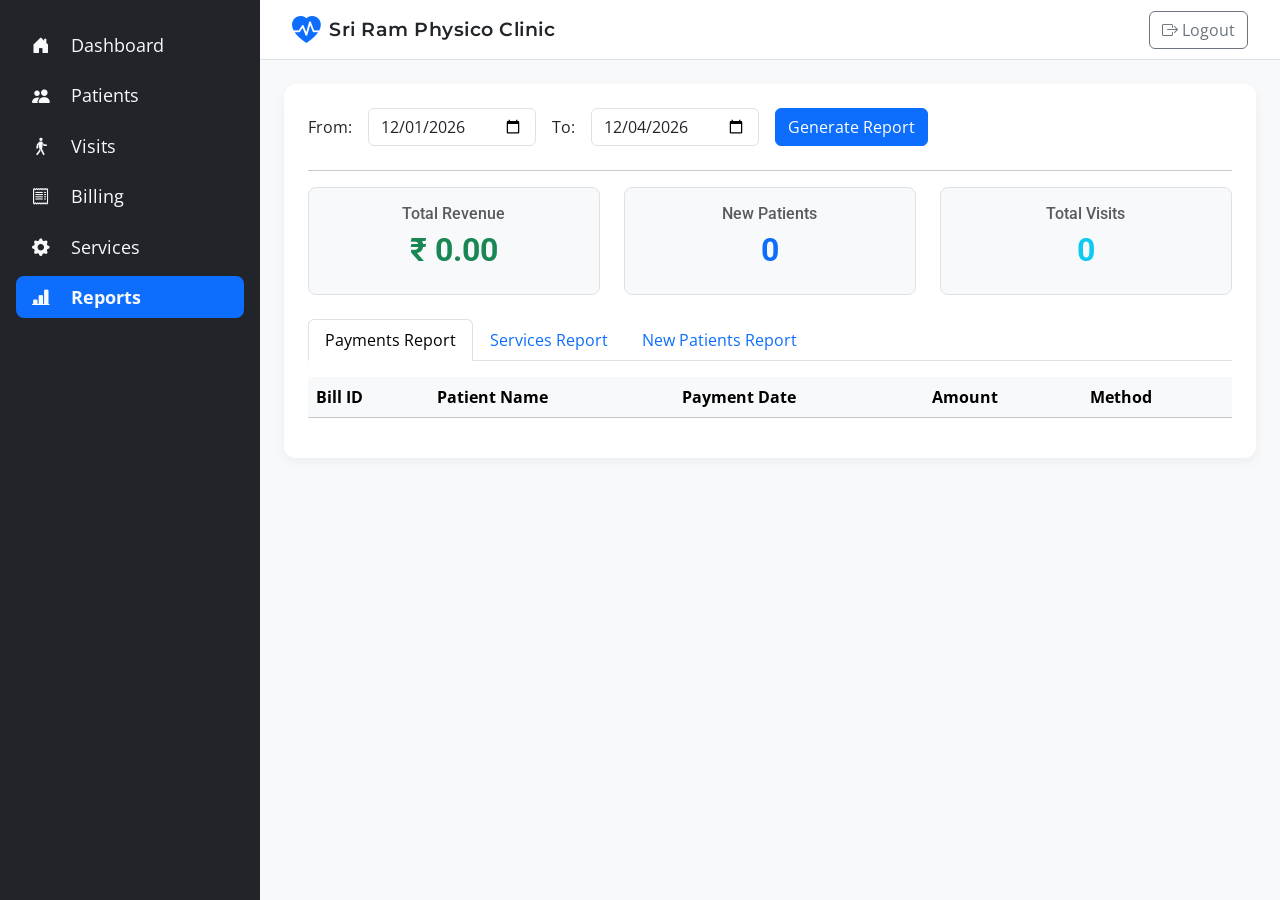
<file: reports.html>
<!DOCTYPE html>
<html lang="en">
<head>
    <meta charset="UTF-8">
    <meta name="viewport" content="width=device-width, initial-scale=1.0">
    <title>Reports - Sri Ram Physico Clinic</title>
    <!-- CSS Links -->
    <link href="https://cdn.jsdelivr.net/npm/bootstrap@5.3.2/dist/css/bootstrap.min.css" rel="stylesheet">
    <link rel="stylesheet" href="https://cdn.jsdelivr.net/npm/bootstrap-icons@1.11.1/font/bootstrap-icons.css">
    <link href="https://fonts.googleapis.com/css2?family=Montserrat:wght@600&family=Open+Sans:wght@400;700&family=Roboto:wght@500;700&display=swap" rel="stylesheet">
    <link rel="stylesheet" href="style.css">
</head>
<body>
    <div class="d-flex">
        <!-- Side Navigation Bar -->
        <nav class="sidebar">
            <ul class="nav flex-column">
                <li class="nav-item"><a class="nav-link" href="index.html"><i class="bi bi-house-door-fill"></i> Dashboard</a></li>
                <li class="nav-item"><a class="nav-link" href="patients.html"><i class="bi bi-people-fill"></i> Patients</a></li>
                <li class="nav-item"><a class="nav-link" href="visits.html"><i class="bi bi-person-walking"></i> Visits</a></li>
                <li class="nav-item"><a class="nav-link" href="billing.html"><i class="bi bi-receipt"></i> Billing</a></li>
                <li class="nav-item"><a class="nav-link" href="services.html"><i class="bi bi-gear-fill"></i> Services</a></li>
                <li class="nav-item"><a class="nav-link active" href="reports.html"><i class="bi bi-bar-chart-line-fill"></i> Reports</a></li>
            </ul>
        </nav>

        <!-- Main Content Wrapper -->
        <div class="main-content-wrapper">
            <!-- Top Bar -->
            <header class="top-bar d-flex justify-content-between align-items-center">
                <div class="d-flex align-items-center">
                    <i class="bi bi-heart-pulse-fill logo-icon me-2"></i>
                    <h5 class="clinic-logo-text mb-0">Sri Ram Physico Clinic</h5>
                </div>
                <button class="btn btn-outline-secondary"><i class="bi bi-box-arrow-right"></i> Logout</button>
            </header>

            <!-- Main Content Area -->
            <main class="content-area p-4">
                <div class="dashboard-card p-4">
                    <!-- Date Filter -->
                    <div class="row g-3 align-items-center mb-4">
                        <div class="col-auto"><label for="start-date" class="col-form-label">From:</label></div>
                        <div class="col-auto"><input type="date" id="start-date" class="form-control"></div>
                        <div class="col-auto"><label for="end-date" class="col-form-label">To:</label></div>
                        <div class="col-auto"><input type="date" id="end-date" class="form-control"></div>
                        <div class="col-auto"><button id="generate-report-btn" class="btn btn-primary">Generate Report</button></div>
                    </div>
                    <hr>

                    <!-- Summary Cards -->
                    <div id="summary-section">
                        <div class="row g-4 mb-4">
                            <div class="col-md-4"><div class="summary-card text-center p-3"><h6 class="text-muted">Total Revenue</h6><h2 id="total-revenue" class="stat-number text-success">₹ 0.00</h2></div></div>
                            <div class="col-md-4"><div class="summary-card text-center p-3"><h6 class="text-muted">New Patients</h6><h2 id="new-patients" class="stat-number text-primary">0</h2></div></div>
                            <div class="col-md-4"><div class="summary-card text-center p-3"><h6 class="text-muted">Total Visits</h6><h2 id="total-visits" class="stat-number text-info">0</h2></div></div>
                        </div>

                        <!-- Tab Navigation -->
                        <ul class="nav nav-tabs" id="reportTabs" role="tablist">
                            <li class="nav-item" role="presentation"><button class="nav-link active" data-bs-toggle="tab" data-bs-target="#payments" type="button">Payments Report</button></li>
                            <li class="nav-item" role="presentation"><button class="nav-link" data-bs-toggle="tab" data-bs-target="#services" type="button">Services Report</button></li>
                            <li class="nav-item" role="presentation"><button class="nav-link" data-bs-toggle="tab" data-bs-target="#new-patients-report" type="button">New Patients Report</button></li>
                        </ul>

                        <!-- Tab Content -->
                        <div class="tab-content pt-3" id="reportTabsContent">
                            <div class="tab-pane fade show active" id="payments" role="tabpanel">
                                <div class="table-responsive"><table class="table table-striped table-hover"><thead class="table-light"><tr><th>Bill ID</th><th>Patient Name</th><th>Payment Date</th><th>Amount</th><th>Method</th></tr></thead><tbody id="payments-tbody"></tbody></table></div>
                            </div>
                            <div class="tab-pane fade" id="services" role="tabpanel">
                                <div class="table-responsive"><table class="table table-striped table-hover"><thead class="table-light"><tr><th>Service Name</th><th>Times Performed</th><th>Total Revenue</th></tr></thead><tbody id="services-tbody"></tbody></table></div>
                            </div>
                            <div class="tab-pane fade" id="new-patients-report" role="tabpanel">
                                <div class="table-responsive"><table class="table table-striped table-hover"><thead class="table-light"><tr><th>Patient ID</th><th>Full Name</th><th>Contact</th><th>Date Registered</th></tr></thead><tbody id="new-patients-tbody"></tbody></table></div>
                            </div>
                        </div>
                    </div>
                </div>
            </main>
        </div>
    </div>
    
    <script src="https://cdn.jsdelivr.net/npm/bootstrap@5.3.2/dist/js/bootstrap.bundle.min.js"></script>
    
    <script>
        document.addEventListener('DOMContentLoaded', function() {
            // Element References
            const generateReportBtn = document.getElementById('generate-report-btn');
            const startDateInput = document.getElementById('start-date');
            const endDateInput = document.getElementById('end-date');

            // Summary Card Elements
            const totalRevenueEl = document.getElementById('total-revenue');
            const newPatientsEl = document.getElementById('new-patients');
            const totalVisitsEl = document.getElementById('total-visits');

            // Table Body Elements
            const paymentsTbody = document.getElementById('payments-tbody');
            const servicesTbody = document.getElementById('services-tbody');
            const newPatientsTbody = document.getElementById('new-patients-tbody');
            
            const apiUrl = 'http://127.0.0.1:8000/reports';

            // Function to format dates for display
            function formatDate(isoString) { return new Date(isoString).toLocaleDateString('en-CA'); }

            // --- Set default date range to current month ---
            const today = new Date();
            const firstDayOfMonth = new Date(today.getFullYear(), today.getMonth(), 1);
            startDateInput.value = firstDayOfMonth.toISOString().split('T')[0];
            endDateInput.value = today.toISOString().split('T')[0];

            // --- Generate Report Function ---
            async function generateReport() {
                const startDate = startDateInput.value;
                const endDate = endDateInput.value;

                if (!startDate || !endDate) {
                    alert('Please select both a start and end date.');
                    return;
                }

                // Show loading state
                generateReportBtn.disabled = true;
                generateReportBtn.innerHTML = '<span class="spinner-border spinner-border-sm" role="status" aria-hidden="true"></span> Generating...';

                try {
                    const response = await fetch(`${apiUrl}/?start_date=${startDate}&end_date=${endDate}`);
                    if (!response.ok) throw new Error('Failed to fetch report data.');
                    const report = await response.json();

                    // 1. Populate Summary Cards
                    totalRevenueEl.textContent = `₹ ${report.summary.totalRevenue.toFixed(2)}`;
                    newPatientsEl.textContent = report.summary.newPatients;
                    totalVisitsEl.textContent = report.summary.totalVisits;

                    // 2. Populate Payments Table
                    paymentsTbody.innerHTML = '';
                    if (report.payments.length > 0) {
                        report.payments.forEach(p => {
                            paymentsTbody.innerHTML += `<tr><td>${p.bill_id}</td><td>${p.patientName}</td><td>${formatDate(p.paymentDate)}</td><td>₹ ${p.amount.toFixed(2)}</td><td>${p.paymentMethod}</td></tr>`;
                        });
                    } else {
                        paymentsTbody.innerHTML = '<tr><td colspan="5" class="text-center text-muted">No payments found in this period.</td></tr>';
                    }

                    // 3. Populate Services Table
                    servicesTbody.innerHTML = '';
                     if (report.services.length > 0) {
                        report.services.forEach(s => {
                            servicesTbody.innerHTML += `<tr><td>${s.serviceName}</td><td>${s.timesPerformed}</td><td>₹ ${s.totalRevenue.toFixed(2)}</td></tr>`;
                        });
                    } else {
                        servicesTbody.innerHTML = '<tr><td colspan="3" class="text-center text-muted">No services were performed in this period.</td></tr>';
                    }

                    // 4. Populate New Patients Table
                    newPatientsTbody.innerHTML = '';
                     if (report.newPatients.length > 0) {
                        report.newPatients.forEach(p => {
                            newPatientsTbody.innerHTML += `<tr><td>${p.patient_id}</td><td>${p.fullName}</td><td>${p.contactNumber}</td><td>${formatDate(p.dateRegistered)}</td></tr>`;
                        });
                    } else {
                        newPatientsTbody.innerHTML = '<tr><td colspan="4" class="text-center text-muted">No new patients registered in this period.</td></tr>';
                    }

                } catch (error) {
                    console.error('Report Error:', error);
                    alert('Could not generate the report.');
                } finally {
                    // Restore button state
                    generateReportBtn.disabled = false;
                    generateReportBtn.textContent = 'Generate Report';
                }
            }

            // --- Event Listeners ---
            generateReportBtn.addEventListener('click', generateReport);

            // --- Initial Load ---
            generateReport(); // Generate report for the default date range on page load
        });
    </script>
</body>
</html>
</file>
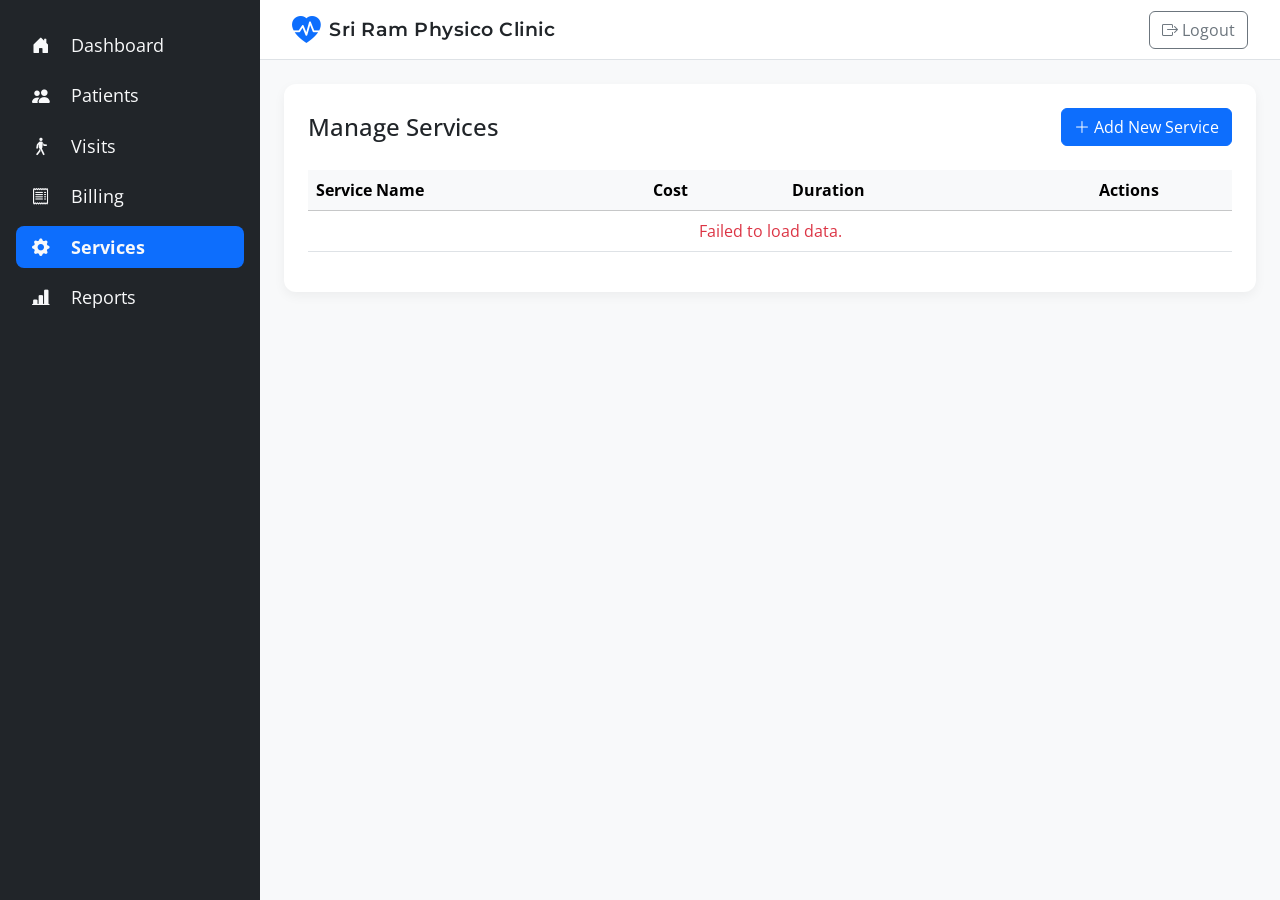
<file: service.html>
<!DOCTYPE html>
<html lang="en">
<head>
    <meta charset="UTF-8">
    <meta name="viewport" content="width=device-width, initial-scale=1.0">
    <title>Services - Sri Ram Physico Clinic</title>
    <link href="https://cdn.jsdelivr.net/npm/bootstrap@5.3.2/dist/css/bootstrap.min.css" rel="stylesheet">
    <link rel="stylesheet" href="https://cdn.jsdelivr.net/npm/bootstrap-icons@1.11.1/font/bootstrap-icons.css">
    <link href="https://fonts.googleapis.com/css2?family=Montserrat:wght@600&family=Open+Sans:wght@400;700&family=Roboto:wght@500;700&display=swap" rel="stylesheet">
    <link rel="stylesheet" href="style.css">
</head>
<body>
    <div class="d-flex">
        <nav class="sidebar">
            <ul class="nav flex-column">
                <li class="nav-item"><a class="nav-link" href="index.html"><i class="bi bi-house-door-fill"></i> Dashboard</a></li>
                <li class="nav-item"><a class="nav-link" href="patients.html"><i class="bi bi-people-fill"></i> Patients</a></li>
                <li class="nav-item"><a class="nav-link" href="visits.html"><i class="bi bi-person-walking"></i> Visits</a></li>
                <li class="nav-item"><a class="nav-link" href="billing.html"><i class="bi bi-receipt"></i> Billing</a></li>
                <li class="nav-item"><a class="nav-link active" href="services.html"><i class="bi bi-gear-fill"></i> Services</a></li>
                <li class="nav-item"><a class="nav-link" href="reports.html"><i class="bi bi-bar-chart-line-fill"></i> Reports</a></li>
            </ul>
        </nav>

        <div class="main-content-wrapper">
            <header class="top-bar d-flex justify-content-between align-items-center">
                <div class="d-flex align-items-center">
                    <i class="bi bi-heart-pulse-fill logo-icon me-2"></i>
                    <h5 class="clinic-logo-text mb-0">Sri Ram Physico Clinic</h5>
                </div>
                <button class="btn btn-outline-secondary"><i class="bi bi-box-arrow-right"></i> Logout</button>
            </header>

            <main class="content-area p-4">
                <div class="dashboard-card p-4">
                    <div class="d-flex justify-content-between align-items-center mb-4">
                        <h4 class="mb-0">Manage Services</h4>
                        <button id="add-service-btn" class="btn btn-primary"><i class="bi bi-plus-lg"></i> Add New Service</button>
                    </div>

                    <div class="table-responsive">
                        <table class="table table-hover align-middle">
                            <thead class="table-light">
                                <tr><th>Service Name</th><th>Cost</th><th>Duration</th><th class="text-center">Actions</th></tr>
                            </thead>
                            <tbody id="services-table-body"></tbody>
                        </table>
                    </div>
                </div>
            </main>
        </div>
    </div>

    <div class="modal fade" id="serviceModal" tabindex="-1">
        <div class="modal-dialog">
            <div class="modal-content">
                <div class="modal-header"><h5 class="modal-title" id="serviceModalLabel">Add Service</h5><button type="button" class="btn-close" data-bs-dismiss="modal"></button></div>
                <div class="modal-body">
                    <form id="service-form">
                        <input type="hidden" id="serviceId">
                        <div class="mb-3"><label for="serviceName" class="form-label">Service Name</label><input type="text" class="form-control" id="serviceName" required></div>
                        <div class="row">
                            <div class="col-md-6 mb-3"><label for="serviceCost" class="form-label">Cost (₹)</label><input type="number" class="form-control" id="serviceCost" required></div>
                            <div class="col-md-6 mb-3"><label for="serviceDuration" class="form-label">Duration</label><input type="text" class="form-control" id="serviceDuration" required></div>
                        </div>
                    </form>
                </div>
                <div class="modal-footer"><button type="button" class="btn btn-secondary" data-bs-dismiss="modal">Cancel</button><button type="button" id="save-service-button" class="btn btn-primary">Save</button></div>
            </div>
        </div>
    </div>

    <div class="modal fade" id="confirmDeleteModal" tabindex="-1">
        <div class="modal-dialog">
            <div class="modal-content">
                <div class="modal-header"><h5 class="modal-title">Are you sure?</h5><button type="button" class="btn-close" data-bs-dismiss="modal"></button></div>
                <div class="modal-body"><p>Do you really want to delete this service? This action cannot be undone.</p></div>
                <div class="modal-footer"><button type="button" class="btn btn-secondary" data-bs-dismiss="modal">Cancel</button><button type="button" id="confirm-delete-button" class="btn btn-danger">Yes, Delete</button></div>
            </div>
        </div>
    </div>

    <script src="https://cdn.jsdelivr.net/npm/bootstrap@5.3.2/dist/js/bootstrap.bundle.min.js"></script>

    <script>
        document.addEventListener('DOMContentLoaded', function() {
            // Element references
            const servicesTableBody = document.getElementById('services-table-body');
            const saveServiceButton = document.getElementById('save-service-button');
            const serviceForm = document.getElementById('service-form');
            const serviceModalEl = document.getElementById('serviceModal');
            const serviceModal = new bootstrap.Modal(serviceModalEl);
            const serviceModalLabel = document.getElementById('serviceModalLabel');
            const addServiceBtn = document.getElementById('add-service-btn');
            const confirmDeleteModal = new bootstrap.Modal(document.getElementById('confirmDeleteModal'));
            const confirmDeleteButton = document.getElementById('confirm-delete-button');

            // API URL
            const apiUrl = 'http://127.0.0.1:8000/services';

            // State variables
            let serviceIdToDelete = null;
            let currentEditId = null;

            // --- Main Function to Fetch and Render Data ---
            async function fetchAndRenderServices() {
                try {
                    const response = await fetch(apiUrl);
                    if (!response.ok) throw new Error('Failed to fetch data.');
                    const services = await response.json();
                    
                    servicesTableBody.innerHTML = '';
                    if (services.length === 0) {
                        servicesTableBody.innerHTML = '<tr><td colspan="4" class="text-center text-muted">No services found.</td></tr>';
                        return;
                    }

                    services.forEach(service => {
                        const row = `<tr data-service-id="${service._id}">
                            <td>${service.name}</td>
                            <td>₹ ${service.cost}</td>
                            <td>${service.duration}</td>
                            <td class="text-center">
                                <button class="btn btn-sm btn-outline-primary mx-1 edit-btn"><i class="bi bi-pencil-fill"></i></button>
                                <button class="btn btn-sm btn-outline-danger delete-btn"><i class="bi bi-trash-fill"></i></button>
                            </td>
                        </tr>`;
                        servicesTableBody.insertAdjacentHTML('beforeend', row);
                    });
                } catch (error) {
                    console.error('Fetch error:', error);
                    servicesTableBody.innerHTML = '<tr><td colspan="4" class="text-center text-danger">Failed to load data.</td></tr>';
                }
            }

            // --- Event Listeners for Buttons ---

            // Use event delegation for Edit and Delete buttons on the table
            servicesTableBody.addEventListener('click', async function(event) {
                const target = event.target.closest('button');
                if (!target) return;

                const row = target.closest('tr');
                const serviceId = row.dataset.serviceId;

                // Handle EDIT button click
                if (target.classList.contains('edit-btn')) {
                    currentEditId = serviceId;
                    try {
                        const response = await fetch(`${apiUrl}/${serviceId}`);
                        if (!response.ok) throw new Error('Service not found.');
                        const service = await response.json();
                        
                        serviceModalLabel.textContent = 'Edit Service';
                        document.getElementById('serviceName').value = service.name;
                        document.getElementById('serviceCost').value = service.cost;
                        document.getElementById('serviceDuration').value = service.duration;
                        serviceModal.show();
                    } catch (error) {
                        alert('Could not fetch service details.');
                    }
                }

                // Handle DELETE button click
                if (target.classList.contains('delete-btn')) {
                    serviceIdToDelete = serviceId;
                    confirmDeleteModal.show();
                }
            });

            // Handle ADD button click
            addServiceBtn.addEventListener('click', () => {
                currentEditId = null; // Ensure we are in "add" mode
                serviceModalLabel.textContent = 'Add New Service';
                serviceForm.reset();
                serviceModal.show();
            });

            // Handle SAVE button in the modal (for both Add and Edit)
            saveServiceButton.addEventListener('click', async function() {
                const serviceData = {
                    name: document.getElementById('serviceName').value,
                    cost: parseFloat(document.getElementById('serviceCost').value),
                    duration: document.getElementById('serviceDuration').value
                };

                if (!serviceData.name || !serviceData.cost) {
                    alert('Please fill out name and cost.');
                    return;
                }

                const isEditing = currentEditId !== null;
                const url = isEditing ? `${apiUrl}/${currentEditId}` : apiUrl;
                const method = isEditing ? 'PUT' : 'POST';

                try {
                    const response = await fetch(url, {
                        method: method,
                        headers: { 'Content-Type': 'application/json' },
                        body: JSON.stringify(serviceData),
                    });

                    if (!response.ok) throw new Error('Failed to save the service.');
                    
                    serviceModal.hide();
                    fetchAndRenderServices(); // Refresh table on success
                } catch (error) {
                    alert('Could not save the service.');
                }
            });

            // Handle DELETE confirmation
            confirmDeleteButton.addEventListener('click', async function() {
                if (!serviceIdToDelete) return;
                try {
                    const response = await fetch(`${apiUrl}/${serviceIdToDelete}`, { method: 'DELETE' });
                    if (!response.ok) throw new Error('Failed to delete the service.');
                    confirmDeleteModal.hide();
                    fetchAndRenderServices(); // Refresh table on success
                } catch (error) {
                    alert('Could not delete the service.');
                }
            });
            
            // --- Initial Load ---
            fetchAndRenderServices();
        });
    </script>
</body>
</html>
</file>
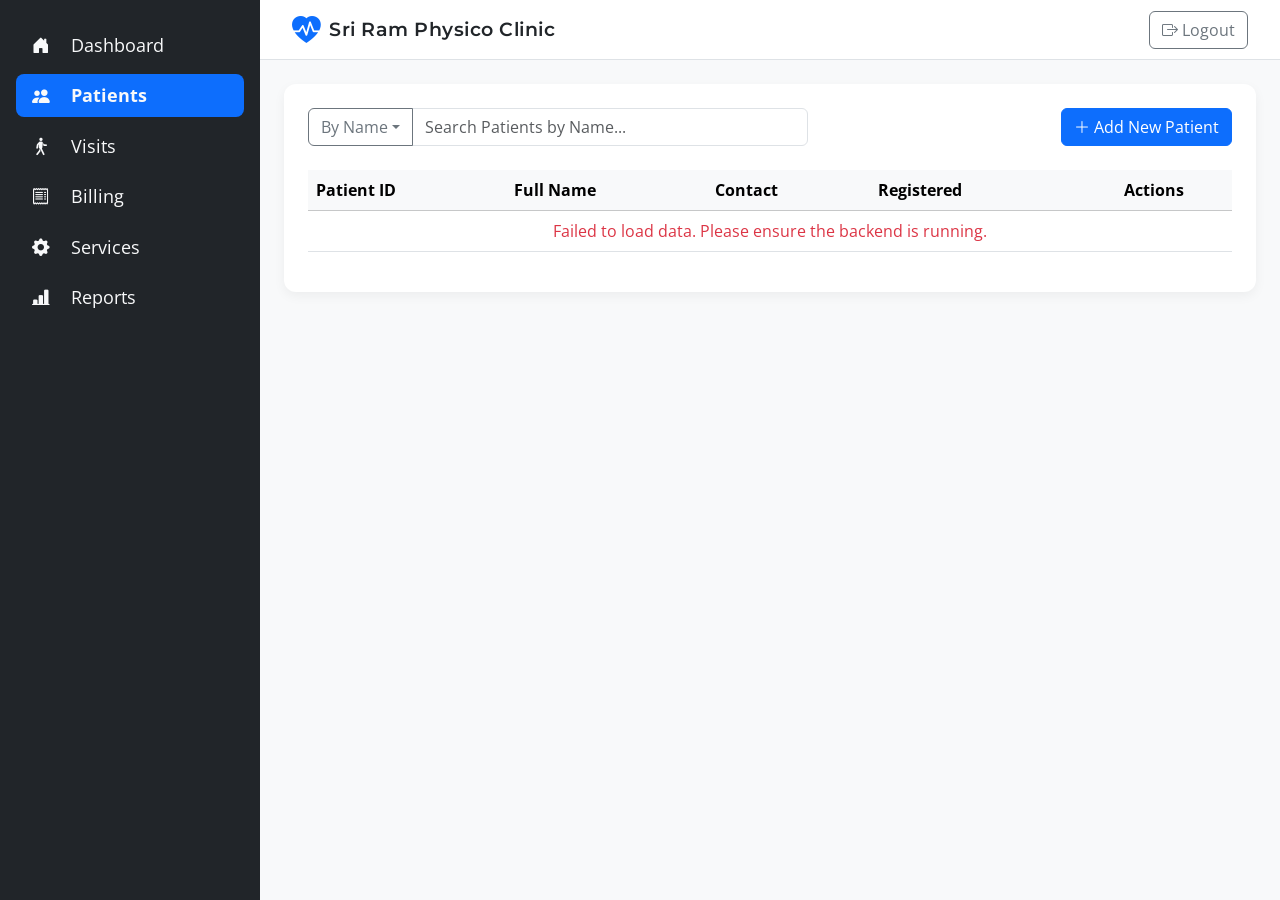
<file: view-patient.html>
<!DOCTYPE html>
<html lang="en">
<head>
    <meta charset="UTF-8">
    <meta name="viewport" content="width=device-width, initial-scale=1.0">
    <title>View Patient - Sri Ram Physico Clinic</title>
    <!-- CSS Links -->
    <link href="https://cdn.jsdelivr.net/npm/bootstrap@5.3.2/dist/css/bootstrap.min.css" rel="stylesheet">
    <link rel="stylesheet" href="https://cdn.jsdelivr.net/npm/bootstrap-icons@1.11.1/font/bootstrap-icons.css">
    <link href="https://fonts.googleapis.com/css2?family=Montserrat:wght@600&family=Open+Sans:wght@400;700&family=Roboto:wght@500;700&display=swap" rel="stylesheet">
    <link rel="stylesheet" href="style.css">
</head>
<body>
    <div class="d-flex">
        <!-- Side Navigation Bar -->
        <nav class="sidebar">
            <ul class="nav flex-column">
                <li class="nav-item"><a class="nav-link" href="index.html"><i class="bi bi-house-door-fill"></i> Dashboard</a></li>
                <li class="nav-item"><a class="nav-link active" href="patients.html"><i class="bi bi-people-fill"></i> Patients</a></li>
                <li class="nav-item"><a class="nav-link" href="visits.html"><i class="bi bi-person-walking"></i> Visits</a></li>
                <li class="nav-item"><a class="nav-link" href="billing.html"><i class="bi bi-receipt"></i> Billing</a></li>
                <li class="nav-item"><a class="nav-link" href="services.html"><i class="bi bi-gear-fill"></i> Services</a></li>
                <li class="nav-item"><a class="nav-link" href="reports.html"><i class="bi bi-bar-chart-line-fill"></i> Reports</a></li>
            </ul>
        </nav>

        <!-- Main Content Wrapper -->
        <div class="main-content-wrapper">
            <!-- Top Bar -->
            <header class="top-bar d-flex justify-content-between align-items-center">
                <div class="d-flex align-items-center">
                    <i class="bi bi-heart-pulse-fill logo-icon me-2"></i>
                    <h5 class="clinic-logo-text mb-0">Sri Ram Physico Clinic</h5>
                </div>
                <button class="btn btn-outline-secondary"><i class="bi bi-box-arrow-right"></i> Logout</button>
            </header>

            <!-- Main Content Area -->
            <main class="content-area p-4">
                <div class="d-flex justify-content-between align-items-center mb-4">
                    <h4 class="mb-0">Patient Profile</h4>
                    <div>
                        <a href="patients.html" class="btn btn-secondary"><i class="bi bi-arrow-left"></i> Back to List</a>
                        <a href="#" id="edit-details-btn" class="btn btn-outline-primary"><i class="bi bi-pencil-fill"></i> Edit Details</a>
                        <a href="#" class="btn btn-primary"><i class="bi bi-plus-lg"></i> Book New Visit</a>
                    </div>
                </div>

                <div class="row g-4">
                    <!-- Left Column: Patient Details -->
                    <div class="col-lg-5">
                        <div class="dashboard-card p-4">
                            <h3 id="patient-name" class="text-primary">Loading...</h3>
                            <p id="patient-readable-id" class="text-muted">Patient ID: ...</p>
                            <hr>
                            <div class="mb-3">
                                <strong>Contact Details</strong>
                                <p id="patient-contact" class="mb-0">📞 ...</p>
                                <p id="patient-address" class="text-muted">🏠 ...</p>
                            </div>
                            <div class="mb-3">
                                <strong>Personal Details</strong>
                                <p id="patient-gender" class="mb-0">Gender: ...</p>
                                <p id="patient-dob" class="text-muted">DOB: ...</p>
                            </div>
                            <div>
                                <strong>Medical History</strong>
                                <p id="patient-history" class="text-muted">...</p>
                            </div>
                        </div>
                    </div>

                    <!-- Right Column: Patient History -->
                    <div class="col-lg-7">
                        <div class="dashboard-card p-4">
                            <ul class="nav nav-tabs" id="historyTabs" role="tablist">
                                <li class="nav-item" role="presentation"><button class="nav-link active" id="visits-tab" data-bs-toggle="tab" data-bs-target="#visits-history" type="button">Visit History</button></li>
                                <li class="nav-item" role="presentation"><button class="nav-link" id="billing-tab" data-bs-toggle="tab" data-bs-target="#billing-history" type="button">Billing History</button></li>
                            </ul>
                            <div class="tab-content pt-3" id="historyTabsContent">
                                <div class="tab-pane fade show active" id="visits-history" role="tabpanel">
                                    <table class="table table-striped table-hover">
                                        <thead class="table-light"><tr><th>Visit ID</th><th>Date</th><th>Problem</th></tr></thead>
                                        <tbody id="visit-history-tbody"></tbody>
                                    </table>
                                </div>
                                <div class="tab-pane fade" id="billing-history" role="tabpanel">
                                    <table class="table table-striped table-hover">
                                        <thead class="table-light"><tr><th>Bill ID</th><th>Date</th><th>Amount</th><th>Status</th></tr></thead>
                                        <tbody id="billing-history-tbody"></tbody>
                                    </table>
                                </div>
                            </div>
                        </div>
                    </div>
                </div>
            </main>
        </div>
    </div>
    
    <script src="https://cdn.jsdelivr.net/npm/bootstrap@5.3.2/dist/js/bootstrap.bundle.min.js"></script>
    
    <script>
        document.addEventListener('DOMContentLoaded', async function() {
            const patientsApiUrl = 'http://127.0.0.1:8000/patients';
            const visitsApiUrl = 'http://127.0.0.1:8000/visits';
            const billingApiUrl = 'http://127.0.0.1:8000/billing';

            const urlParams = new URLSearchParams(window.location.search);
            const patientId = urlParams.get('id');

            if (!patientId) {
                alert('No patient ID found.');
                window.location.href = './patients.html';
                return;
            }
            
            document.getElementById('edit-details-btn').href = `edit-patient.html?id=${patientId}`;

            function formatDate(isoString) {
                if (!isoString) return 'N/A';
                return new Date(isoString).toLocaleDateString('en-CA'); // YYYY-MM-DD
            }

            // --- Fetch and Render Patient Details ---
            async function fetchPatientDetails() {
                try {
                    const response = await fetch(`${patientsApiUrl}/${patientId}`);
                    if (!response.ok) throw new Error('Patient not found.');
                    const patient = await response.json();

                    document.getElementById('patient-name').textContent = patient.fullName;
                    document.getElementById('patient-readable-id').textContent = `Patient ID: ${patient.patient_id}`;
                    document.getElementById('patient-contact').textContent = `📞 ${patient.contactNumber}`;
                    document.getElementById('patient-address').textContent = `🏠 ${patient.address || 'Not provided'}`;
                    document.getElementById('patient-gender').textContent = `Gender: ${patient.gender || 'Not provided'}`;
                    document.getElementById('patient-dob').textContent = `DOB: ${formatDate(patient.dob)}`;
                    document.getElementById('patient-history').textContent = patient.medicalHistory || 'No history provided.';
                } catch (error) {
                    alert('Could not load patient data.');
                }
            }

            // --- Fetch and Render Visit History ---
            async function fetchVisitHistory() {
                const tbody = document.getElementById('visit-history-tbody');
                try {
                    const response = await fetch(`${visitsApiUrl}/by-patient/${patientId}`);
                    if (!response.ok) throw new Error('Could not fetch visit history.');
                    const visits = await response.json();
                    
                    tbody.innerHTML = '';
                    if (visits.length === 0) {
                        tbody.innerHTML = '<tr><td colspan="3" class="text-center text-muted">No visit history found.</td></tr>';
                        return;
                    }
                    visits.forEach(visit => {
                        tbody.innerHTML += `<tr><td>${visit.visit_id}</td><td>${formatDate(visit.entryDate)}</td><td>${visit.problem}</td></tr>`;
                    });
                } catch (error) {
                    tbody.innerHTML = '<tr><td colspan="3" class="text-center text-danger">Failed to load history.</td></tr>';
                }
            }

            // --- Fetch and Render Billing History ---
            async function fetchBillingHistory() {
                const tbody = document.getElementById('billing-history-tbody');
                try {
                    const response = await fetch(`${billingApiUrl}/by-patient/${patientId}`);
                    if (!response.ok) throw new Error('Could not fetch billing history.');
                    const bills = await response.json();
                    
                    tbody.innerHTML = '';
                    if (bills.length === 0) {
                        tbody.innerHTML = '<tr><td colspan="4" class="text-center text-muted">No billing history found.</td></tr>';
                        return;
                    }
                    bills.forEach(bill => {
                        const statusClass = bill.paymentStatus === 'Paid' ? 'text-success' : 'text-danger';
                        tbody.innerHTML += `<tr>
                            <td>${bill.bill_id}</td>
                            <td>${formatDate(bill.visit.entryDate)}</td>
                            <td>₹ ${bill.totalAmount.toFixed(2)}</td>
                            <td><span class="${statusClass}">${bill.paymentStatus}</span></td>
                        </tr>`;
                    });
                } catch (error) {
                    tbody.innerHTML = '<tr><td colspan="4" class="text-center text-danger">Failed to load history.</td></tr>';
                }
            }

            // --- Initial Load ---
            fetchPatientDetails();
            fetchVisitHistory();
            fetchBillingHistory();
        });
    </script>
</body>
</html>
</file>
<file: style.css>
/* --- Theme & Style Guide: Sri Ram Physico Clinic --- */

:root {
    --primary-color: #0d6efd;
    --background-color: #f8f9fa;
    --card-bg-color: #ffffff;
    --text-color: #212529;
    --secondary-text-color: #6c757d;
    --sidebar-bg: #212529;
    --sidebar-text: #f8f9fa;
    --sidebar-hover: #343a40;
    --font-heading: 'Roboto', sans-serif;
    --font-body: 'Open Sans', sans-serif;
    --font-logo: 'Montserrat', sans-serif;
}

body {
    background-color: var(--background-color);
    font-family: var(--font-body);
    color: var(--text-color);
}

/* --- Layout --- */
.sidebar {
    width: 260px;
    background-color: var(--sidebar-bg);
    min-height: 100vh;
    padding-top: 1.5rem;
}

.main-content-wrapper {
    flex-grow: 1;
}

.top-bar {
    background-color: var(--card-bg-color);
    height: 60px;
    padding: 0 2rem;
    border-bottom: 1px solid #dee2e6;
}

/* Top Bar Styles for Logo & Name */
.logo-icon {
    font-size: 1.8rem;
    color: var(--primary-color);
}

.clinic-logo-text {
    font-family: var(--font-logo);
    color: var(--text-color);
    font-weight: 600;
    font-size: 1.2rem;
    letter-spacing: 0.5px;
}

/* --- Sidebar Navigation --- */
.sidebar .nav-link {
    color: var(--sidebar-text);
    font-size: 1.1rem;
    margin-bottom: 0.5rem;
    border-radius: 0.5rem;
    margin-left: 1rem;
    margin-right: 1rem;
}

.sidebar .nav-link i {
    margin-right: 1rem;
}

.sidebar .nav-link:hover {
    background-color: var(--sidebar-hover);
}

.sidebar .nav-link.active {
    background-color: var(--primary-color);
    font-weight: bold;
}

/* --- Dashboard Cards & Content --- */
.dashboard-card {
    background-color: var(--card-bg-color);
    border-radius: 0.75rem;
    box-shadow: 0 4px 12px rgba(0,0,0,0.05);
    border: none;
}

.dashboard-card h5, .dashboard-card h6 {
    font-family: var(--font-heading);
    color: var(--secondary-text-color);
    font-weight: 500;
}

.stat-number {
    font-family: var(--font-heading);
    font-weight: 700;
}

.summary-card {
    background-color: #f8f9fa; /* A light background */
    border: 1px solid #dee2e6;
    border-radius: 0.5rem;
}

/* Add this new style to the bottom of your style.css file */

.add-new-card {
    display: flex;
    flex-direction: column;
    justify-content: center;
    align-items: center;
    height: 100%;
    border: 2px dashed var(--primary-color);
    background-color: #e9ecef;
    transition: background-color 0.2s ease-in-out;
}

.add-new-card:hover {
    background-color: #d1d6db;
}

/* --- Add these new styles to the BOTTOM of your existing style.css file --- */

.kanban-column {
    background-color: #f8f9fa;
    border-radius: 0.75rem;
    height: 100%;
}

.kanban-header {
    padding: 0.75rem 1.25rem;
    border-bottom: 1px solid #dee2e6;
    font-size: 1rem;
    font-weight: 600;
}

.kanban-cards {
    padding: 1.25rem;
    display: flex;
    flex-direction: column;
    gap: 1rem;
    min-height: 200px;
}

.patient-card {
    background-color: #ffffff;
    border-radius: 0.5rem;
    padding: 1rem;
    border: 1px solid #dee2e6;
    box-shadow: 0 2px 4px rgba(0,0,0,0.05);
}

.patient-card.completed {
    background-color: #f1f3f5;
    border-left: 4px solid var(--bs-success);
}


/* --- Add these new styles to the BOTTOM of your existing style.css file --- */

.action-card {
    display: block;
    padding: 2.5rem 2rem;
    text-align: center;
    background-color: #ffffff;
    border-radius: 0.75rem;
    border: 1px solid #dee2e6;
    height: 100%;
    transition: transform 0.2s ease-in-out, box-shadow 0.2s ease-in-out;
}

.action-card:hover {
    transform: translateY(-5px);
    box-shadow: 0 8px 24px rgba(0,0,0,0.1);
}

.action-card-icon {
    font-size: 3.5rem;
    margin-bottom: 1rem;
}

.action-card-title {
    font-family: 'Roboto', sans-serif;
    font-weight: 500;
    color: #212529;
}
</file>
